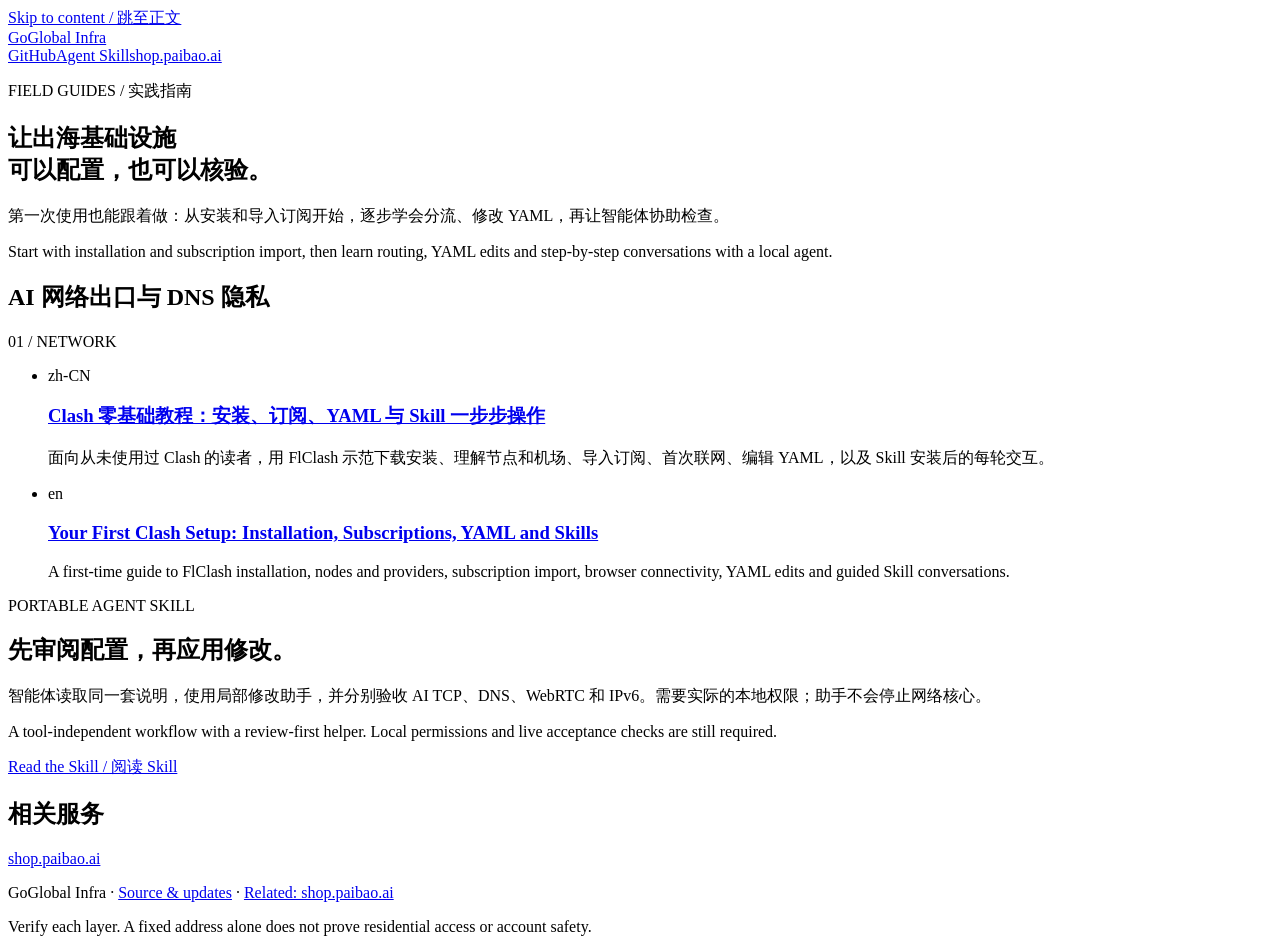
<file: docs/index.html>
<!doctype html>
<html lang="zh-CN">
<head><meta charset="utf-8"><meta name="viewport" content="width=device-width, initial-scale=1">
<title>GoGlobal Infra · 出海基础设施与内容导航</title><meta name="description" content="从零学习 Clash：下载和安装、节点与机场、导入订阅、规则分流、YAML 文件，以及安装 Skill 后的逐轮交互。">
<link rel="canonical" href="https://ipythoning.github.io/goglobal-infra/">
<meta property="og:type" content="website">
<meta property="og:title" content="GoGlobal Infra · 出海基础设施与内容导航"><meta property="og:description" content="从零学习 Clash：下载和安装、节点与机场、导入订阅、规则分流、YAML 文件，以及安装 Skill 后的逐轮交互。">
<meta property="og:url" content="https://ipythoning.github.io/goglobal-infra/"><meta name="twitter:card" content="summary">
<link rel="stylesheet" href="https://ipythoning.github.io/goglobal-infra/assets/styles.css"><script type="application/ld+json">{"@context": "https://schema.org", "@type": "CollectionPage", "name": "GoGlobal Infra", "description": "从零学习 Clash：下载和安装、节点与机场、导入订阅、规则分流、YAML 文件，以及安装 Skill 后的逐轮交互。", "url": "https://ipythoning.github.io/goglobal-infra/", "hasPart": [{"@type": "Article", "name": "Clash 零基础教程：安装、订阅、YAML 与 Skill 一步步操作", "url": "https://ipythoning.github.io/goglobal-infra/articles/flclash-ai-privacy.zh-CN.html"}, {"@type": "Article", "name": "Your First Clash Setup: Installation, Subscriptions, YAML and Skills", "url": "https://ipythoning.github.io/goglobal-infra/articles/flclash-ai-privacy.en.html"}]}</script>
</head><body><a class="skip" href="#content">Skip to content / 跳至正文</a>
<header><a class="brand" href="https://ipythoning.github.io/goglobal-infra/">GoGlobal Infra</a>
<nav aria-label="Project"><a href="https://github.com/iPythoning/goglobal-infra">GitHub</a><a href="https://github.com/iPythoning/goglobal-infra/blob/main/skills/flclash-ai-privacy/SKILL.md">Agent Skill</a><a href="https://shop.paibao.ai">shop.paibao.ai</a></nav></header>
<main id="content"><section class="hero"><p class="eyebrow">FIELD GUIDES / 实践指南</p><h1>让出海基础设施<br>可以配置，也可以核验。</h1>
<p class="intro">第一次使用也能跟着做：从安装和导入订阅开始，逐步学会分流、修改 YAML，再让智能体协助检查。</p><p lang="en">Start with installation and subscription import, then learn routing, YAML edits and step-by-step conversations with a local agent.</p></section>
<section aria-labelledby="guides"><div class="section-head"><h2 id="guides">AI 网络出口与 DNS 隐私</h2><span>01 / NETWORK</span></div>
<ul class="cards"><li><span class="eyebrow">zh-CN</span><h3><a href="https://ipythoning.github.io/goglobal-infra/articles/flclash-ai-privacy.zh-CN.html">Clash 零基础教程：安装、订阅、YAML 与 Skill 一步步操作</a></h3><p>面向从未使用过 Clash 的读者，用 FlClash 示范下载安装、理解节点和机场、导入订阅、首次联网、编辑 YAML，以及 Skill 安装后的每轮交互。</p></li><li><span class="eyebrow">en</span><h3><a href="https://ipythoning.github.io/goglobal-infra/articles/flclash-ai-privacy.en.html">Your First Clash Setup: Installation, Subscriptions, YAML and Skills</a></h3><p>A first-time guide to FlClash installation, nodes and providers, subscription import, browser connectivity, YAML edits and guided Skill conversations.</p></li></ul></section>
<section class="skill"><p class="eyebrow">PORTABLE AGENT SKILL</p><h2>先审阅配置，再应用修改。</h2><p>智能体读取同一套说明，使用局部修改助手，并分别验收 AI TCP、DNS、WebRTC 和 IPv6。需要实际的本地权限；助手不会停止网络核心。</p>
<p lang="en">A tool-independent workflow with a review-first helper. Local permissions and live acceptance checks are still required.</p>
<a class="button" href="https://github.com/iPythoning/goglobal-infra/blob/main/skills/flclash-ai-privacy/SKILL.md">Read the Skill / 阅读 Skill</a></section>
<aside class="related"><h2>相关服务</h2><p><a href="https://shop.paibao.ai">shop.paibao.ai</a></p></aside></main>
<footer><p>GoGlobal Infra · <a href="https://github.com/iPythoning/goglobal-infra">Source &amp; updates</a> · <a href="https://shop.paibao.ai">Related: shop.paibao.ai</a></p>
<p>Verify each layer. A fixed address alone does not prove residential access or account safety.</p></footer></body></html>
</file>
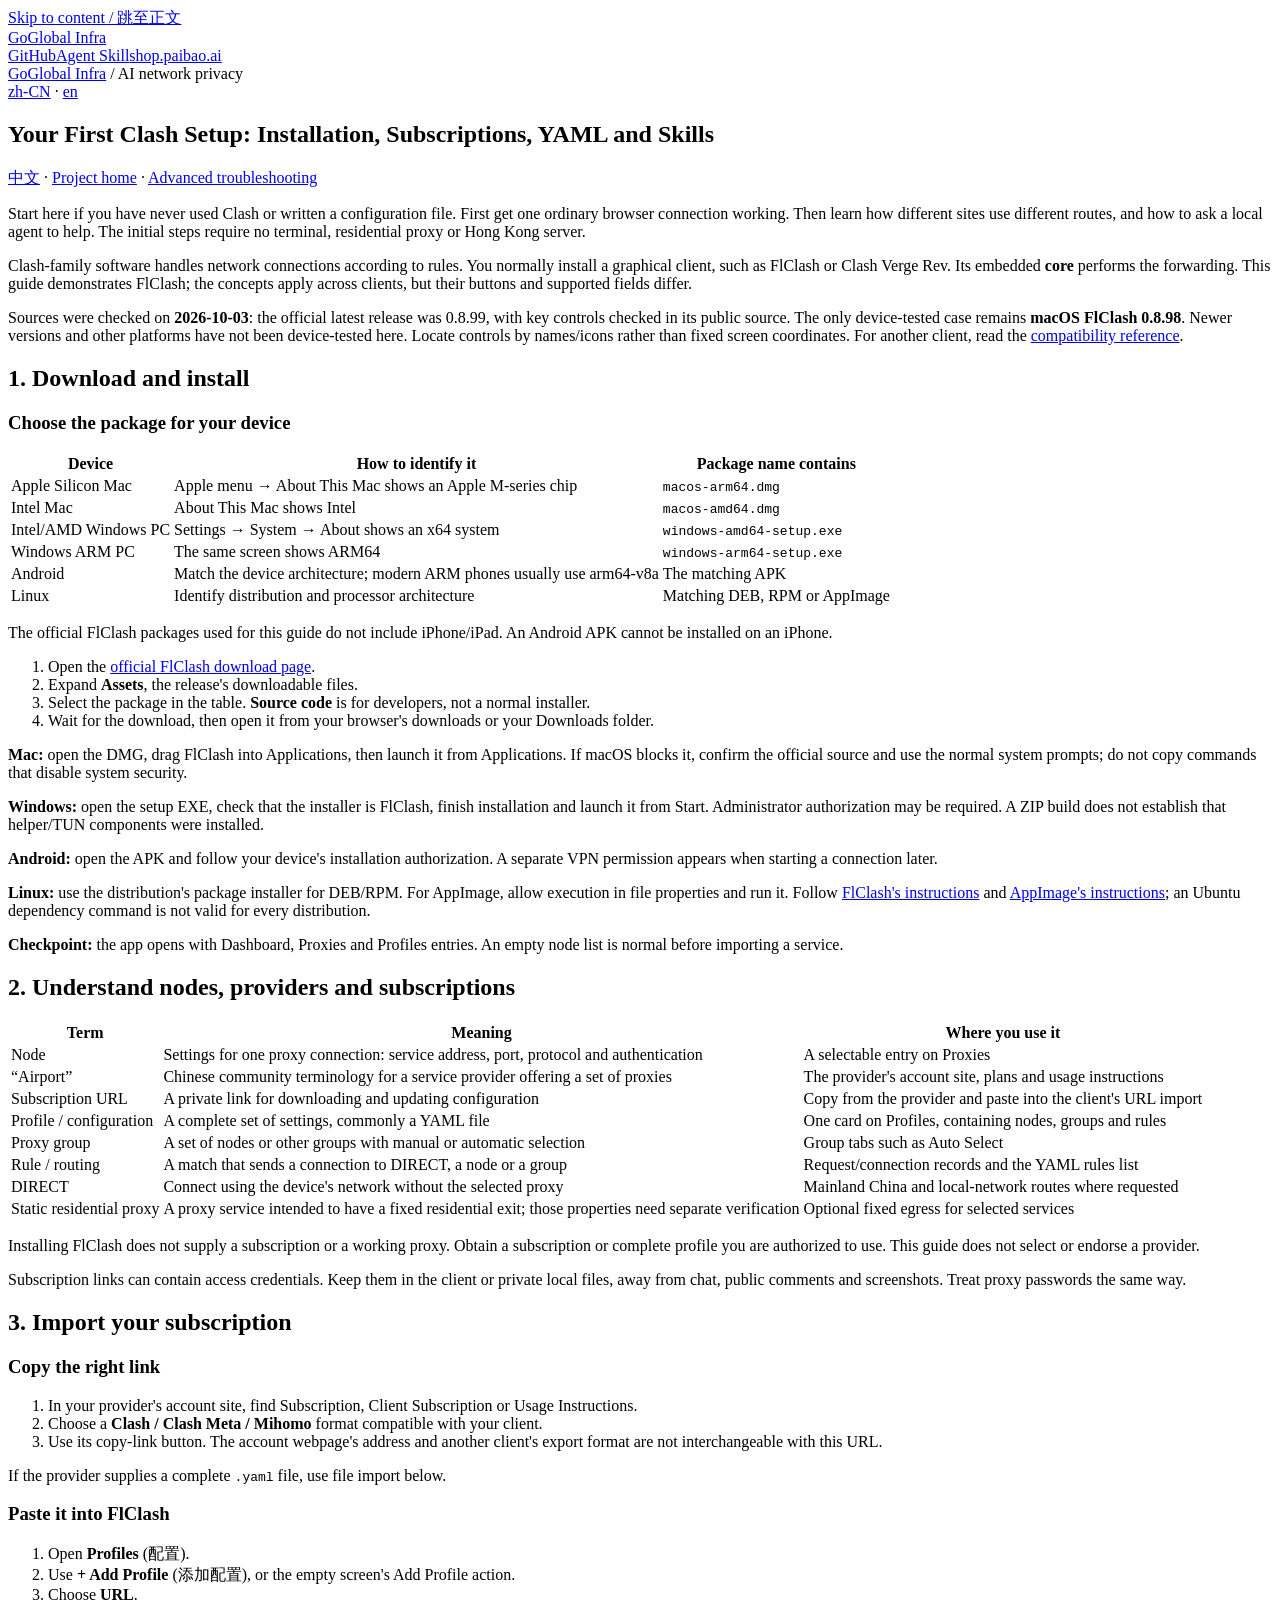
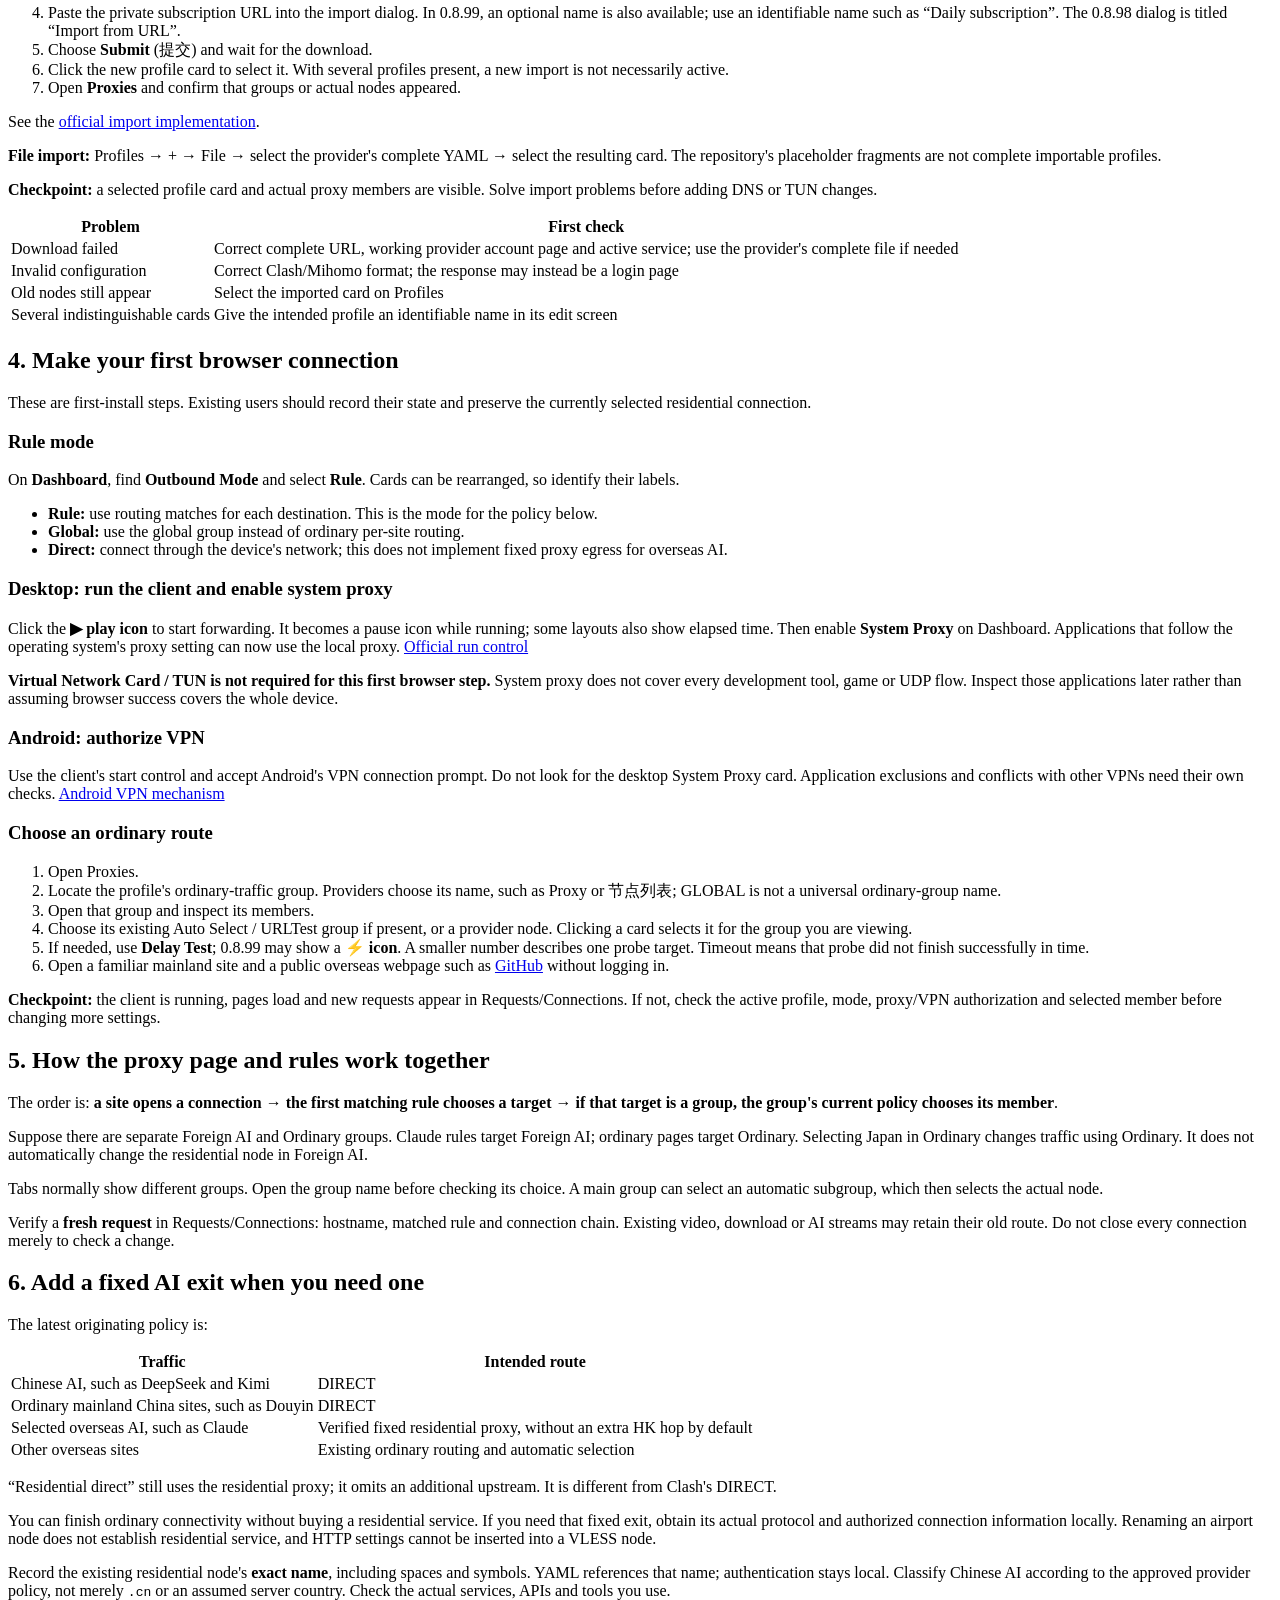
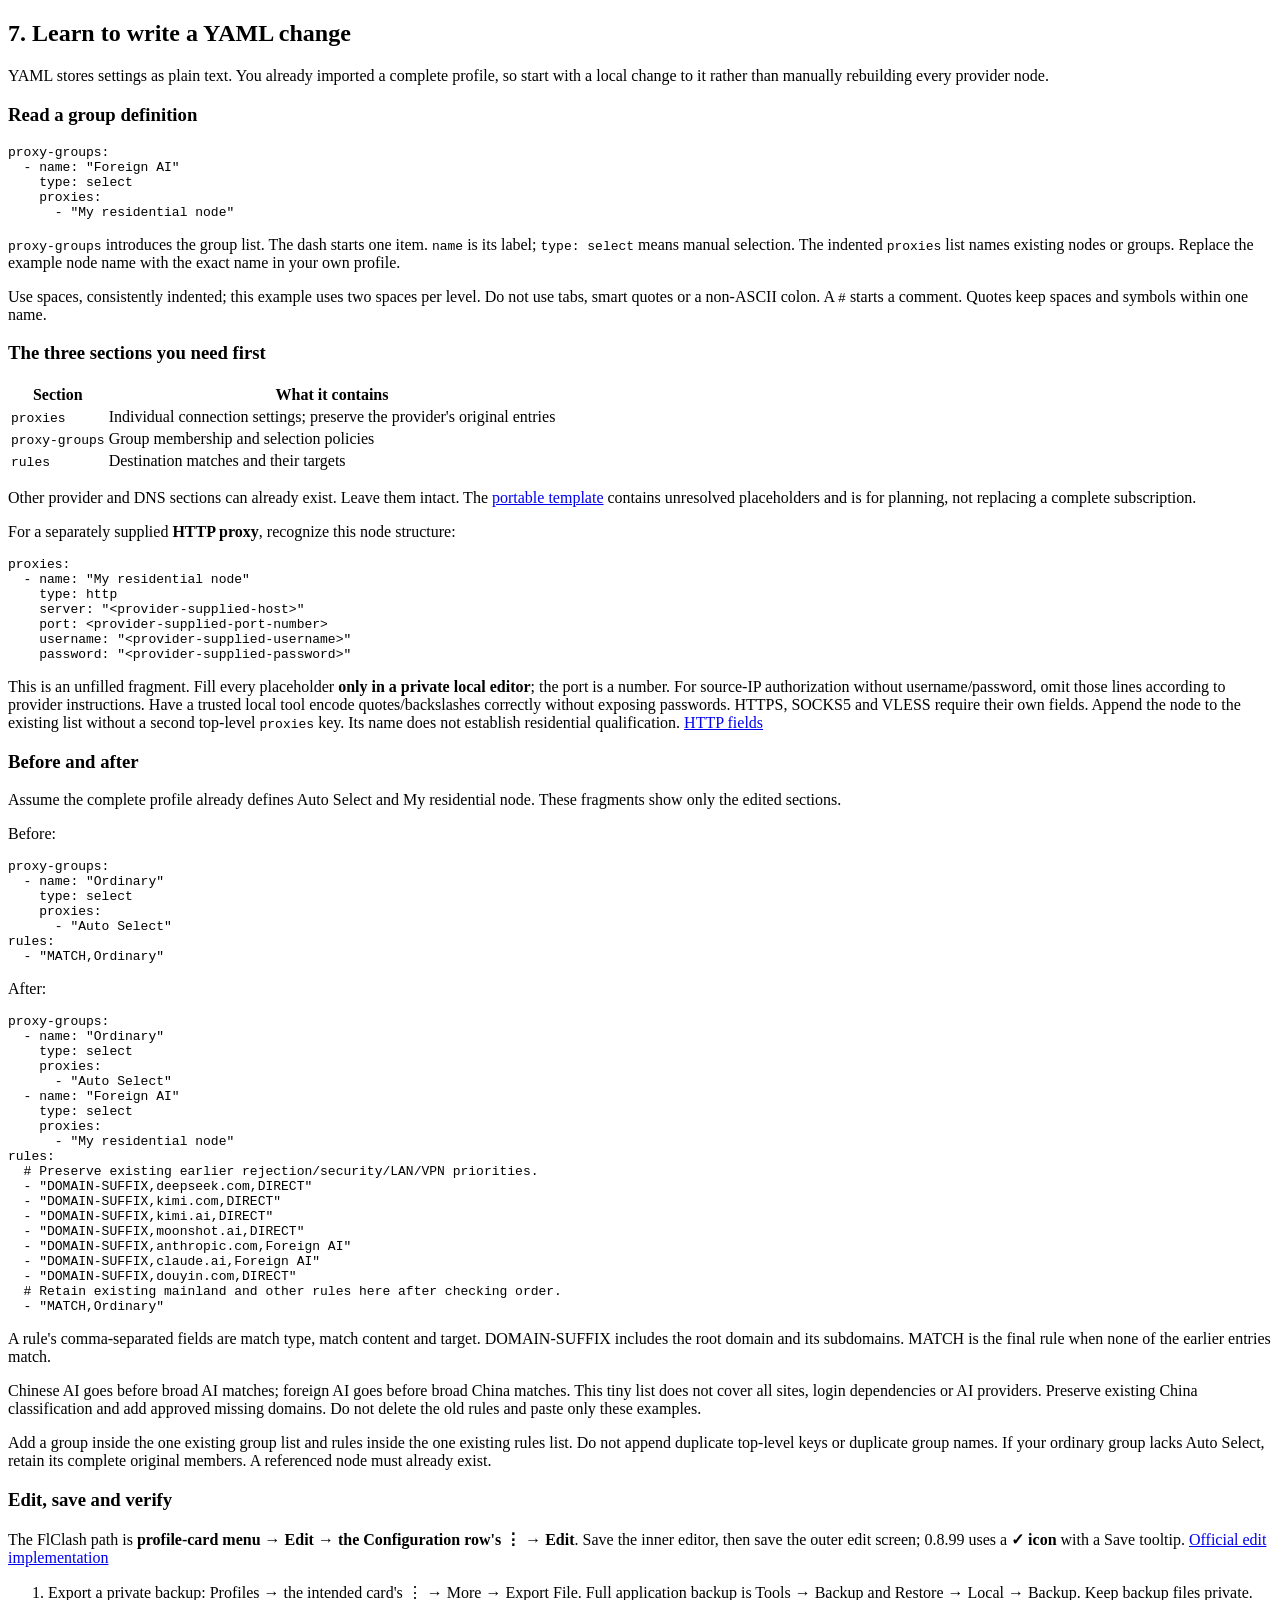
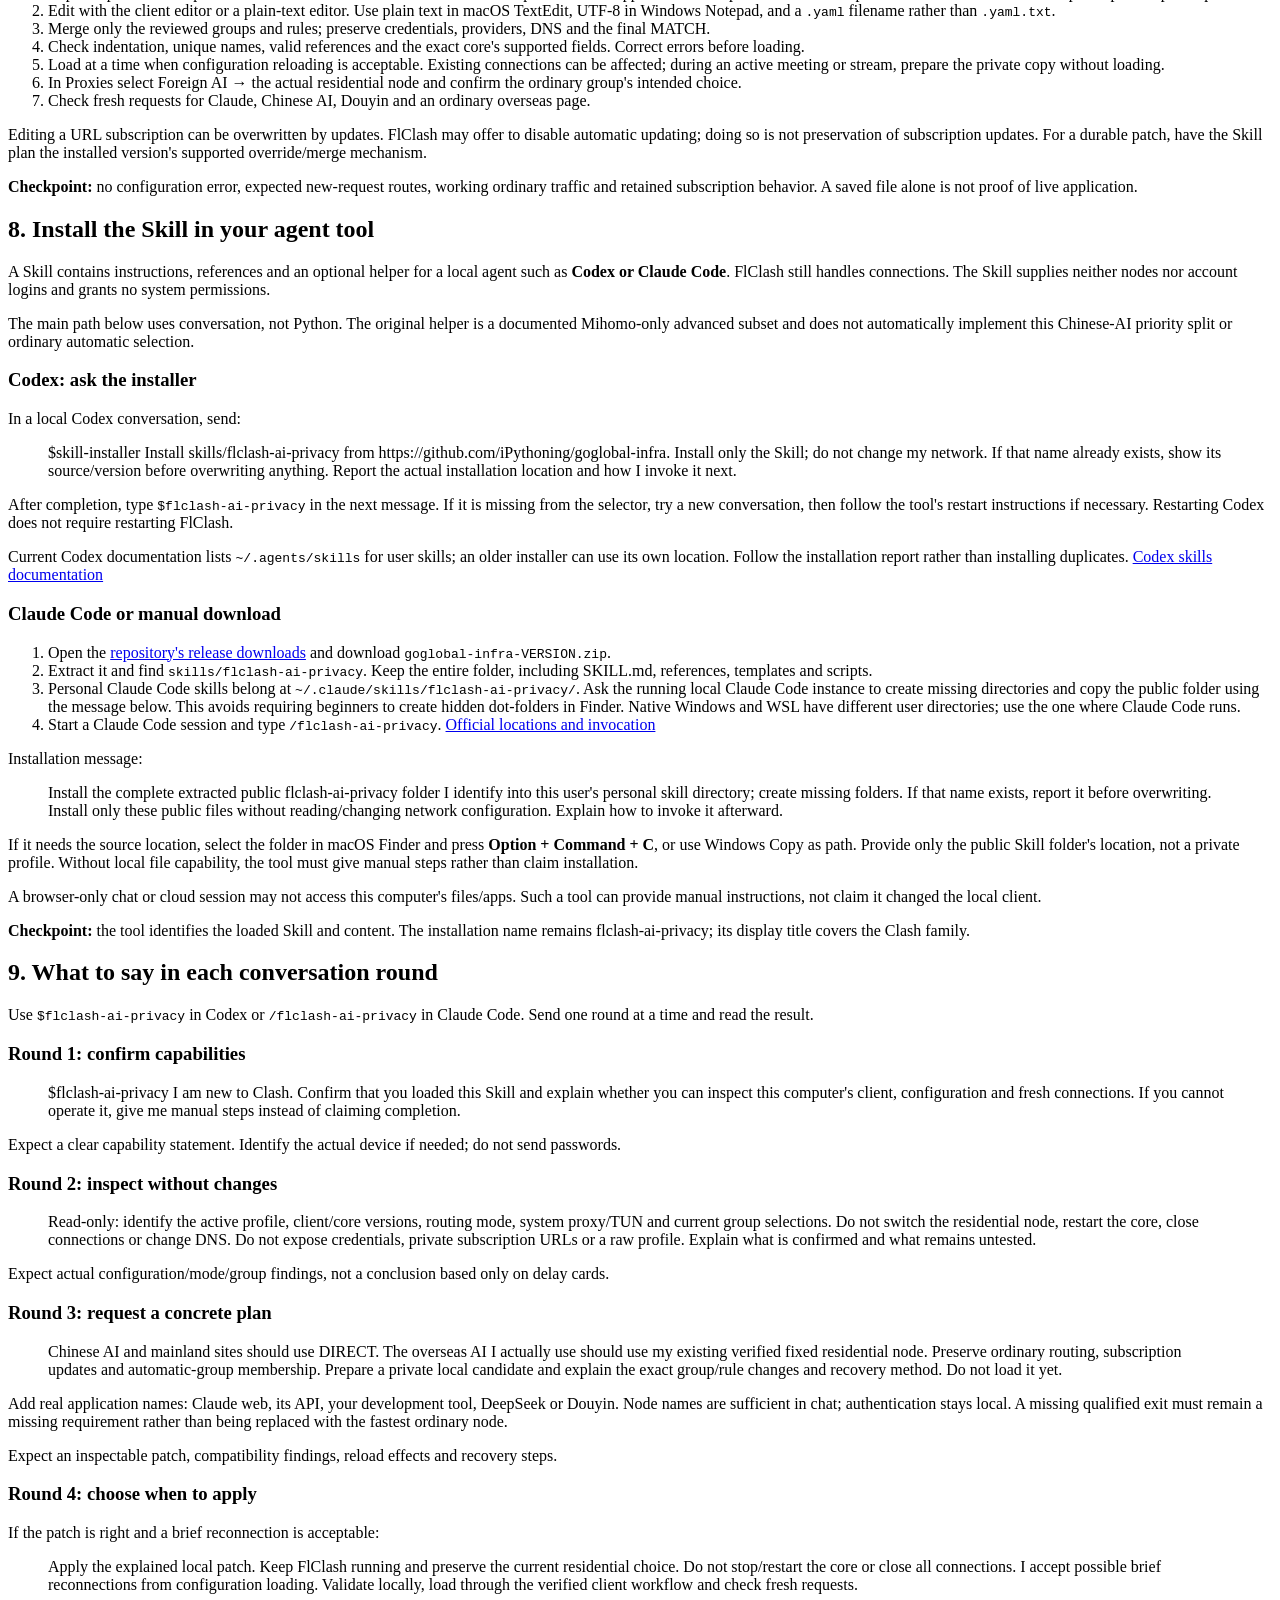
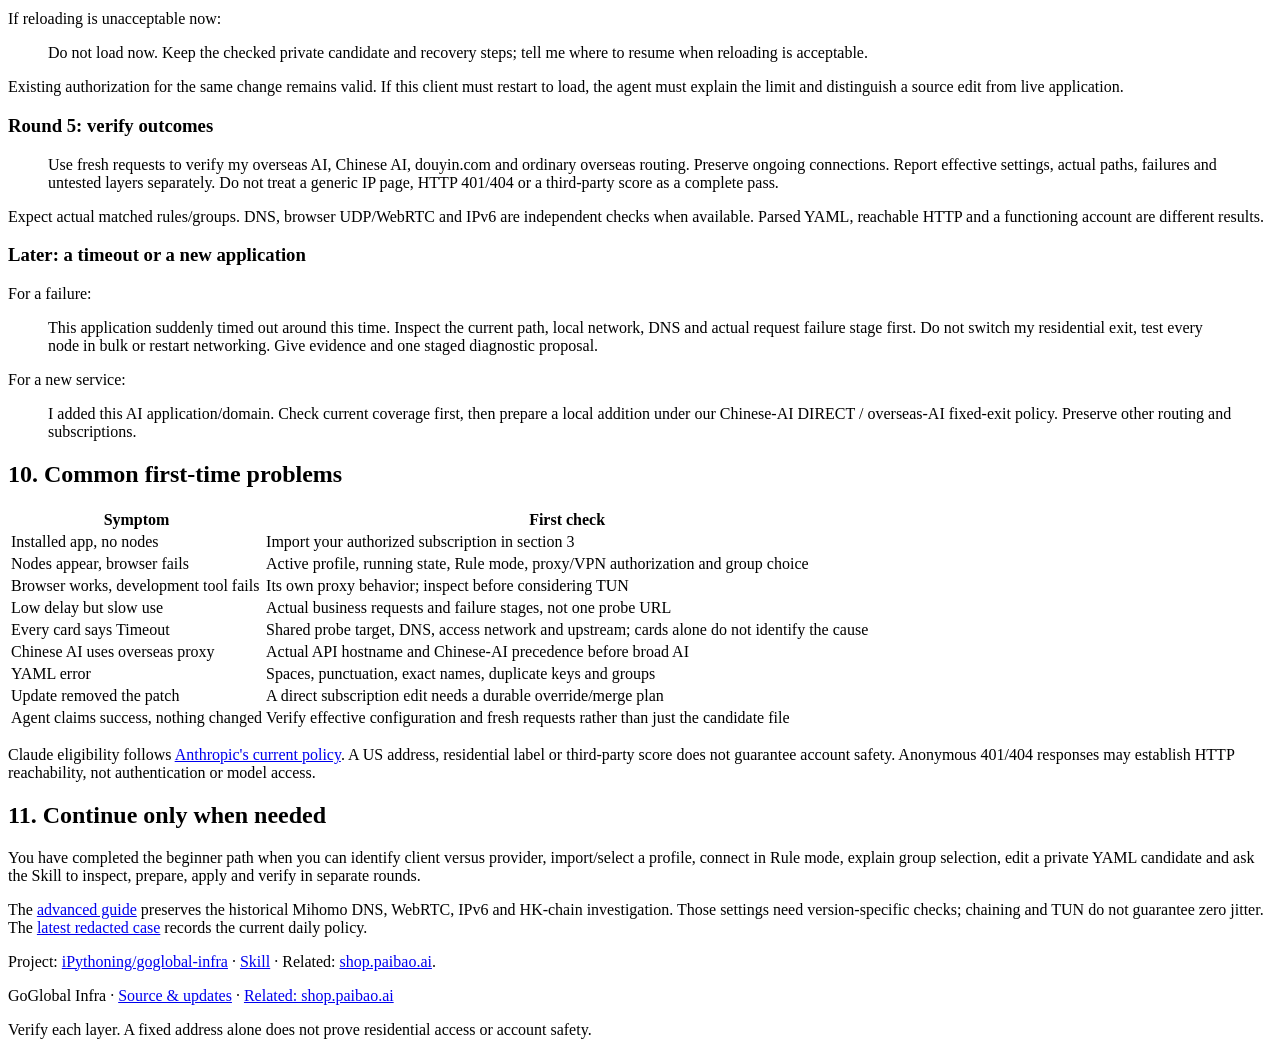
<file: docs/articles/flclash-ai-privacy.en.html>
<!doctype html>
<html lang="en">
<head><meta charset="utf-8"><meta name="viewport" content="width=device-width, initial-scale=1">
<title>Your First Clash Setup: Installation, Subscriptions, YAML and Skills</title><meta name="description" content="A first-time guide to FlClash installation, nodes and providers, subscription import, browser connectivity, YAML edits and guided Skill conversations.">
<link rel="canonical" href="https://ipythoning.github.io/goglobal-infra/articles/flclash-ai-privacy.en.html"><link rel="alternate" hreflang="zh-CN" href="https://ipythoning.github.io/goglobal-infra/articles/flclash-ai-privacy.zh-CN.html"><link rel="alternate" hreflang="en" href="https://ipythoning.github.io/goglobal-infra/articles/flclash-ai-privacy.en.html">
<meta property="og:type" content="article">
<meta property="og:title" content="Your First Clash Setup: Installation, Subscriptions, YAML and Skills"><meta property="og:description" content="A first-time guide to FlClash installation, nodes and providers, subscription import, browser connectivity, YAML edits and guided Skill conversations.">
<meta property="og:url" content="https://ipythoning.github.io/goglobal-infra/articles/flclash-ai-privacy.en.html"><meta name="twitter:card" content="summary">
<link rel="stylesheet" href="https://ipythoning.github.io/goglobal-infra/assets/styles.css"><script type="application/ld+json">{"@context": "https://schema.org", "@type": "Article", "headline": "Your First Clash Setup: Installation, Subscriptions, YAML and Skills", "description": "A first-time guide to FlClash installation, nodes and providers, subscription import, browser connectivity, YAML edits and guided Skill conversations.", "inLanguage": "en", "datePublished": "2026-10-02", "dateModified": "2026-10-03", "author": {"@type": "Person", "name": "iPythoning"}, "mainEntityOfPage": "https://ipythoning.github.io/goglobal-infra/articles/flclash-ai-privacy.en.html"}</script>
</head><body><a class="skip" href="#content">Skip to content / 跳至正文</a>
<header><a class="brand" href="https://ipythoning.github.io/goglobal-infra/">GoGlobal Infra</a>
<nav aria-label="Project"><a href="https://github.com/iPythoning/goglobal-infra">GitHub</a><a href="https://github.com/iPythoning/goglobal-infra/blob/main/skills/flclash-ai-privacy/SKILL.md">Agent Skill</a><a href="https://shop.paibao.ai">shop.paibao.ai</a></nav></header>
<main id="content"><div class="breadcrumb"><a href="https://ipythoning.github.io/goglobal-infra/">GoGlobal Infra</a> / AI network privacy</div><div class="languages"><a lang="zh-CN" href="https://ipythoning.github.io/goglobal-infra/articles/flclash-ai-privacy.zh-CN.html">zh-CN</a> · <a lang="en" href="https://ipythoning.github.io/goglobal-infra/articles/flclash-ai-privacy.en.html">en</a></div><article><h1 id="your-first-clash-setup-installation-subscriptions-yaml-and-skills">Your First Clash Setup: Installation, Subscriptions, YAML and Skills</h1>
<p><a href="https://ipythoning.github.io/goglobal-infra/articles/flclash-ai-privacy.zh-CN.html">中文</a> · <a href="https://github.com/iPythoning/goglobal-infra/blob/main/README.en.md">Project home</a> · <a href="https://github.com/iPythoning/goglobal-infra/blob/main/docs/advanced-routing.en.md">Advanced troubleshooting</a></p>
<p>Start here if you have never used Clash or written a configuration file. First get one ordinary browser connection working. Then learn how different sites use different routes, and how to ask a local agent to help. The initial steps require no terminal, residential proxy or Hong Kong server.</p>
<p>Clash-family software handles network connections according to rules. You normally install a graphical client, such as FlClash or Clash Verge Rev. Its embedded <strong>core</strong> performs the forwarding. This guide demonstrates FlClash; the concepts apply across clients, but their buttons and supported fields differ.</p>
<p>Sources were checked on <strong>2026-10-03</strong>: the official latest release was 0.8.99, with key controls checked in its public source. The only device-tested case remains <strong>macOS FlClash 0.8.98</strong>. Newer versions and other platforms have not been device-tested here. Locate controls by names/icons rather than fixed screen coordinates. For another client, read the <a href="https://github.com/iPythoning/goglobal-infra/blob/main/skills/flclash-ai-privacy/references/clash-compatibility.md">compatibility reference</a>.</p>
<h2 id="1-download-and-install">1. Download and install</h2>
<h3 id="choose-the-package-for-your-device">Choose the package for your device</h3>
<table>
<thead>
<tr>
<th>Device</th>
<th>How to identify it</th>
<th>Package name contains</th>
</tr>
</thead>
<tbody>
<tr>
<td>Apple Silicon Mac</td>
<td>Apple menu → About This Mac shows an Apple M-series chip</td>
<td><code>macos-arm64.dmg</code></td>
</tr>
<tr>
<td>Intel Mac</td>
<td>About This Mac shows Intel</td>
<td><code>macos-amd64.dmg</code></td>
</tr>
<tr>
<td>Intel/AMD Windows PC</td>
<td>Settings → System → About shows an x64 system</td>
<td><code>windows-amd64-setup.exe</code></td>
</tr>
<tr>
<td>Windows ARM PC</td>
<td>The same screen shows ARM64</td>
<td><code>windows-arm64-setup.exe</code></td>
</tr>
<tr>
<td>Android</td>
<td>Match the device architecture; modern ARM phones usually use arm64-v8a</td>
<td>The matching APK</td>
</tr>
<tr>
<td>Linux</td>
<td>Identify distribution and processor architecture</td>
<td>Matching DEB, RPM or AppImage</td>
</tr>
</tbody>
</table>
<p>The official FlClash packages used for this guide do not include iPhone/iPad. An Android APK cannot be installed on an iPhone.</p>
<ol>
<li>Open the <a href="https://github.com/chen08209/FlClash/releases/latest">official FlClash download page</a>.</li>
<li>Expand <strong>Assets</strong>, the release's downloadable files.</li>
<li>Select the package in the table. <strong>Source code</strong> is for developers, not a normal installer.</li>
<li>Wait for the download, then open it from your browser's downloads or your Downloads folder.</li>
</ol>
<p><strong>Mac:</strong> open the DMG, drag FlClash into Applications, then launch it from Applications. If macOS blocks it, confirm the official source and use the normal system prompts; do not copy commands that disable system security.</p>
<p><strong>Windows:</strong> open the setup EXE, check that the installer is FlClash, finish installation and launch it from Start. Administrator authorization may be required. A ZIP build does not establish that helper/TUN components were installed.</p>
<p><strong>Android:</strong> open the APK and follow your device's installation authorization. A separate VPN permission appears when starting a connection later.</p>
<p><strong>Linux:</strong> use the distribution's package installer for DEB/RPM. For AppImage, allow execution in file properties and run it. Follow <a href="https://github.com/chen08209/FlClash">FlClash's instructions</a> and <a href="https://docs.appimage.org/introduction/quickstart.html">AppImage's instructions</a>; an Ubuntu dependency command is not valid for every distribution.</p>
<p><strong>Checkpoint:</strong> the app opens with Dashboard, Proxies and Profiles entries. An empty node list is normal before importing a service.</p>
<h2 id="2-understand-nodes-providers-and-subscriptions">2. Understand nodes, providers and subscriptions</h2>
<table>
<thead>
<tr>
<th>Term</th>
<th>Meaning</th>
<th>Where you use it</th>
</tr>
</thead>
<tbody>
<tr>
<td>Node</td>
<td>Settings for one proxy connection: service address, port, protocol and authentication</td>
<td>A selectable entry on Proxies</td>
</tr>
<tr>
<td>“Airport”</td>
<td>Chinese community terminology for a service provider offering a set of proxies</td>
<td>The provider's account site, plans and usage instructions</td>
</tr>
<tr>
<td>Subscription URL</td>
<td>A private link for downloading and updating configuration</td>
<td>Copy from the provider and paste into the client's URL import</td>
</tr>
<tr>
<td>Profile / configuration</td>
<td>A complete set of settings, commonly a YAML file</td>
<td>One card on Profiles, containing nodes, groups and rules</td>
</tr>
<tr>
<td>Proxy group</td>
<td>A set of nodes or other groups with manual or automatic selection</td>
<td>Group tabs such as Auto Select</td>
</tr>
<tr>
<td>Rule / routing</td>
<td>A match that sends a connection to DIRECT, a node or a group</td>
<td>Request/connection records and the YAML rules list</td>
</tr>
<tr>
<td>DIRECT</td>
<td>Connect using the device's network without the selected proxy</td>
<td>Mainland China and local-network routes where requested</td>
</tr>
<tr>
<td>Static residential proxy</td>
<td>A proxy service intended to have a fixed residential exit; those properties need separate verification</td>
<td>Optional fixed egress for selected services</td>
</tr>
</tbody>
</table>
<p>Installing FlClash does not supply a subscription or a working proxy. Obtain a subscription or complete profile you are authorized to use. This guide does not select or endorse a provider.</p>
<p>Subscription links can contain access credentials. Keep them in the client or private local files, away from chat, public comments and screenshots. Treat proxy passwords the same way.</p>
<h2 id="3-import-your-subscription">3. Import your subscription</h2>
<h3 id="copy-the-right-link">Copy the right link</h3>
<ol>
<li>In your provider's account site, find Subscription, Client Subscription or Usage Instructions.</li>
<li>Choose a <strong>Clash / Clash Meta / Mihomo</strong> format compatible with your client.</li>
<li>Use its copy-link button. The account webpage's address and another client's export format are not interchangeable with this URL.</li>
</ol>
<p>If the provider supplies a complete <code>.yaml</code> file, use file import below.</p>
<h3 id="paste-it-into-flclash">Paste it into FlClash</h3>
<ol>
<li>Open <strong>Profiles</strong> (配置).</li>
<li>Use <strong>+ Add Profile</strong> (添加配置), or the empty screen's Add Profile action.</li>
<li>Choose <strong>URL</strong>.</li>
<li>Paste the private subscription URL into the import dialog. In 0.8.99, an optional name is also available; use an identifiable name such as “Daily subscription”. The 0.8.98 dialog is titled “Import from URL”.</li>
<li>Choose <strong>Submit</strong> (提交) and wait for the download.</li>
<li>Click the new profile card to select it. With several profiles present, a new import is not necessarily active.</li>
<li>Open <strong>Proxies</strong> and confirm that groups or actual nodes appeared.</li>
</ol>
<p>See the <a href="https://github.com/chen08209/FlClash/blob/v0.8.99/lib/views/profiles/add.dart">official import implementation</a>.</p>
<p><strong>File import:</strong> Profiles → + → File → select the provider's complete YAML → select the resulting card. The repository's placeholder fragments are not complete importable profiles.</p>
<p><strong>Checkpoint:</strong> a selected profile card and actual proxy members are visible. Solve import problems before adding DNS or TUN changes.</p>
<table>
<thead>
<tr>
<th>Problem</th>
<th>First check</th>
</tr>
</thead>
<tbody>
<tr>
<td>Download failed</td>
<td>Correct complete URL, working provider account page and active service; use the provider's complete file if needed</td>
</tr>
<tr>
<td>Invalid configuration</td>
<td>Correct Clash/Mihomo format; the response may instead be a login page</td>
</tr>
<tr>
<td>Old nodes still appear</td>
<td>Select the imported card on Profiles</td>
</tr>
<tr>
<td>Several indistinguishable cards</td>
<td>Give the intended profile an identifiable name in its edit screen</td>
</tr>
</tbody>
</table>
<h2 id="4-make-your-first-browser-connection">4. Make your first browser connection</h2>
<p>These are first-install steps. Existing users should record their state and preserve the currently selected residential connection.</p>
<h3 id="rule-mode">Rule mode</h3>
<p>On <strong>Dashboard</strong>, find <strong>Outbound Mode</strong> and select <strong>Rule</strong>. Cards can be rearranged, so identify their labels.</p>
<ul>
<li><strong>Rule:</strong> use routing matches for each destination. This is the mode for the policy below.</li>
<li><strong>Global:</strong> use the global group instead of ordinary per-site routing.</li>
<li><strong>Direct:</strong> connect through the device's network; this does not implement fixed proxy egress for overseas AI.</li>
</ul>
<h3 id="desktop-run-the-client-and-enable-system-proxy">Desktop: run the client and enable system proxy</h3>
<p>Click the <strong>▶ play icon</strong> to start forwarding. It becomes a pause icon while running; some layouts also show elapsed time. Then enable <strong>System Proxy</strong> on Dashboard. Applications that follow the operating system's proxy setting can now use the local proxy. <a href="https://github.com/chen08209/FlClash/blob/v0.8.99/lib/views/dashboard/widgets/start_button.dart">Official run control</a></p>
<p><strong>Virtual Network Card / TUN is not required for this first browser step.</strong> System proxy does not cover every development tool, game or UDP flow. Inspect those applications later rather than assuming browser success covers the whole device.</p>
<h3 id="android-authorize-vpn">Android: authorize VPN</h3>
<p>Use the client's start control and accept Android's VPN connection prompt. Do not look for the desktop System Proxy card. Application exclusions and conflicts with other VPNs need their own checks. <a href="https://developer.android.com/develop/connectivity/vpn">Android VPN mechanism</a></p>
<h3 id="choose-an-ordinary-route">Choose an ordinary route</h3>
<ol>
<li>Open Proxies.</li>
<li>Locate the profile's ordinary-traffic group. Providers choose its name, such as Proxy or 节点列表; GLOBAL is not a universal ordinary-group name.</li>
<li>Open that group and inspect its members.</li>
<li>Choose its existing Auto Select / URLTest group if present, or a provider node. Clicking a card selects it for the group you are viewing.</li>
<li>If needed, use <strong>Delay Test</strong>; 0.8.99 may show a <strong>⚡ icon</strong>. A smaller number describes one probe target. Timeout means that probe did not finish successfully in time.</li>
<li>Open a familiar mainland site and a public overseas webpage such as <a href="https://github.com/">GitHub</a> without logging in.</li>
</ol>
<p><strong>Checkpoint:</strong> the client is running, pages load and new requests appear in Requests/Connections. If not, check the active profile, mode, proxy/VPN authorization and selected member before changing more settings.</p>
<h2 id="5-how-the-proxy-page-and-rules-work-together">5. How the proxy page and rules work together</h2>
<p>The order is: <strong>a site opens a connection → the first matching rule chooses a target → if that target is a group, the group's current policy chooses its member</strong>.</p>
<p>Suppose there are separate Foreign AI and Ordinary groups. Claude rules target Foreign AI; ordinary pages target Ordinary. Selecting Japan in Ordinary changes traffic using Ordinary. It does not automatically change the residential node in Foreign AI.</p>
<p>Tabs normally show different groups. Open the group name before checking its choice. A main group can select an automatic subgroup, which then selects the actual node.</p>
<p>Verify a <strong>fresh request</strong> in Requests/Connections: hostname, matched rule and connection chain. Existing video, download or AI streams may retain their old route. Do not close every connection merely to check a change.</p>
<h2 id="6-add-a-fixed-ai-exit-when-you-need-one">6. Add a fixed AI exit when you need one</h2>
<p>The latest originating policy is:</p>
<table>
<thead>
<tr>
<th>Traffic</th>
<th>Intended route</th>
</tr>
</thead>
<tbody>
<tr>
<td>Chinese AI, such as DeepSeek and Kimi</td>
<td>DIRECT</td>
</tr>
<tr>
<td>Ordinary mainland China sites, such as Douyin</td>
<td>DIRECT</td>
</tr>
<tr>
<td>Selected overseas AI, such as Claude</td>
<td>Verified fixed residential proxy, without an extra HK hop by default</td>
</tr>
<tr>
<td>Other overseas sites</td>
<td>Existing ordinary routing and automatic selection</td>
</tr>
</tbody>
</table>
<p>“Residential direct” still uses the residential proxy; it omits an additional upstream. It is different from Clash's DIRECT.</p>
<p>You can finish ordinary connectivity without buying a residential service. If you need that fixed exit, obtain its actual protocol and authorized connection information locally. Renaming an airport node does not establish residential service, and HTTP settings cannot be inserted into a VLESS node.</p>
<p>Record the existing residential node's <strong>exact name</strong>, including spaces and symbols. YAML references that name; authentication stays local. Classify Chinese AI according to the approved provider policy, not merely <code>.cn</code> or an assumed server country. Check the actual services, APIs and tools you use.</p>
<h2 id="7-learn-to-write-a-yaml-change">7. Learn to write a YAML change</h2>
<p>YAML stores settings as plain text. You already imported a complete profile, so start with a local change to it rather than manually rebuilding every provider node.</p>
<h3 id="read-a-group-definition">Read a group definition</h3>
<pre><code class="language-yaml">proxy-groups:
  - name: &quot;Foreign AI&quot;
    type: select
    proxies:
      - &quot;My residential node&quot;
</code></pre>
<p><code>proxy-groups</code> introduces the group list. The dash starts one item. <code>name</code> is its label; <code>type: select</code> means manual selection. The indented <code>proxies</code> list names existing nodes or groups. Replace the example node name with the exact name in your own profile.</p>
<p>Use spaces, consistently indented; this example uses two spaces per level. Do not use tabs, smart quotes or a non-ASCII colon. A <code>#</code> starts a comment. Quotes keep spaces and symbols within one name.</p>
<h3 id="the-three-sections-you-need-first">The three sections you need first</h3>
<table>
<thead>
<tr>
<th>Section</th>
<th>What it contains</th>
</tr>
</thead>
<tbody>
<tr>
<td><code>proxies</code></td>
<td>Individual connection settings; preserve the provider's original entries</td>
</tr>
<tr>
<td><code>proxy-groups</code></td>
<td>Group membership and selection policies</td>
</tr>
<tr>
<td><code>rules</code></td>
<td>Destination matches and their targets</td>
</tr>
</tbody>
</table>
<p>Other provider and DNS sections can already exist. Leave them intact. The <a href="https://github.com/iPythoning/goglobal-infra/blob/main/skills/flclash-ai-privacy/templates/routing-policy.portable.yaml">portable template</a> contains unresolved placeholders and is for planning, not replacing a complete subscription.</p>
<p>For a separately supplied <strong>HTTP proxy</strong>, recognize this node structure:</p>
<pre><code class="language-yaml">proxies:
  - name: &quot;My residential node&quot;
    type: http
    server: &quot;&lt;provider-supplied-host&gt;&quot;
    port: &lt;provider-supplied-port-number&gt;
    username: &quot;&lt;provider-supplied-username&gt;&quot;
    password: &quot;&lt;provider-supplied-password&gt;&quot;
</code></pre>
<p>This is an unfilled fragment. Fill every placeholder <strong>only in a private local editor</strong>; the port is a number. For source-IP authorization without username/password, omit those lines according to provider instructions. Have a trusted local tool encode quotes/backslashes correctly without exposing passwords. HTTPS, SOCKS5 and VLESS require their own fields. Append the node to the existing list without a second top-level <code>proxies</code> key. Its name does not establish residential qualification. <a href="https://wiki.metacubex.one/en/config/proxies/http/">HTTP fields</a></p>
<h3 id="before-and-after">Before and after</h3>
<p>Assume the complete profile already defines Auto Select and My residential node. These fragments show only the edited sections.</p>
<p>Before:</p>
<pre><code class="language-yaml">proxy-groups:
  - name: &quot;Ordinary&quot;
    type: select
    proxies:
      - &quot;Auto Select&quot;
rules:
  - &quot;MATCH,Ordinary&quot;
</code></pre>
<p>After:</p>
<pre><code class="language-yaml">proxy-groups:
  - name: &quot;Ordinary&quot;
    type: select
    proxies:
      - &quot;Auto Select&quot;
  - name: &quot;Foreign AI&quot;
    type: select
    proxies:
      - &quot;My residential node&quot;
rules:
  # Preserve existing earlier rejection/security/LAN/VPN priorities.
  - &quot;DOMAIN-SUFFIX,deepseek.com,DIRECT&quot;
  - &quot;DOMAIN-SUFFIX,kimi.com,DIRECT&quot;
  - &quot;DOMAIN-SUFFIX,kimi.ai,DIRECT&quot;
  - &quot;DOMAIN-SUFFIX,moonshot.ai,DIRECT&quot;
  - &quot;DOMAIN-SUFFIX,anthropic.com,Foreign AI&quot;
  - &quot;DOMAIN-SUFFIX,claude.ai,Foreign AI&quot;
  - &quot;DOMAIN-SUFFIX,douyin.com,DIRECT&quot;
  # Retain existing mainland and other rules here after checking order.
  - &quot;MATCH,Ordinary&quot;
</code></pre>
<p>A rule's comma-separated fields are match type, match content and target. DOMAIN-SUFFIX includes the root domain and its subdomains. MATCH is the final rule when none of the earlier entries match.</p>
<p>Chinese AI goes before broad AI matches; foreign AI goes before broad China matches. This tiny list does not cover all sites, login dependencies or AI providers. Preserve existing China classification and add approved missing domains. Do not delete the old rules and paste only these examples.</p>
<p>Add a group inside the one existing group list and rules inside the one existing rules list. Do not append duplicate top-level keys or duplicate group names. If your ordinary group lacks Auto Select, retain its complete original members. A referenced node must already exist.</p>
<h3 id="edit-save-and-verify">Edit, save and verify</h3>
<p>The FlClash path is <strong>profile-card menu → Edit → the Configuration row's ⋮ → Edit</strong>. Save the inner editor, then save the outer edit screen; 0.8.99 uses a <strong>✓ icon</strong> with a Save tooltip. <a href="https://github.com/chen08209/FlClash/blob/v0.8.99/lib/views/profiles/edit.dart">Official edit implementation</a></p>
<ol>
<li>Export a private backup: Profiles → the intended card's ⋮ → More → Export File. Full application backup is Tools → Backup and Restore → Local → Backup. Keep backup files private.</li>
<li>Edit with the client editor or a plain-text editor. Use plain text in macOS TextEdit, UTF-8 in Windows Notepad, and a <code>.yaml</code> filename rather than <code>.yaml.txt</code>.</li>
<li>Merge only the reviewed groups and rules; preserve credentials, providers, DNS and the final MATCH.</li>
<li>Check indentation, unique names, valid references and the exact core's supported fields. Correct errors before loading.</li>
<li>Load at a time when configuration reloading is acceptable. Existing connections can be affected; during an active meeting or stream, prepare the private copy without loading.</li>
<li>In Proxies select Foreign AI → the actual residential node and confirm the ordinary group's intended choice.</li>
<li>Check fresh requests for Claude, Chinese AI, Douyin and an ordinary overseas page.</li>
</ol>
<p>Editing a URL subscription can be overwritten by updates. FlClash may offer to disable automatic updating; doing so is not preservation of subscription updates. For a durable patch, have the Skill plan the installed version's supported override/merge mechanism.</p>
<p><strong>Checkpoint:</strong> no configuration error, expected new-request routes, working ordinary traffic and retained subscription behavior. A saved file alone is not proof of live application.</p>
<h2 id="8-install-the-skill-in-your-agent-tool">8. Install the Skill in your agent tool</h2>
<p>A Skill contains instructions, references and an optional helper for a local agent such as <strong>Codex or Claude Code</strong>. FlClash still handles connections. The Skill supplies neither nodes nor account logins and grants no system permissions.</p>
<p>The main path below uses conversation, not Python. The original helper is a documented Mihomo-only advanced subset and does not automatically implement this Chinese-AI priority split or ordinary automatic selection.</p>
<h3 id="codex-ask-the-installer">Codex: ask the installer</h3>
<p>In a local Codex conversation, send:</p>
<blockquote>
<p>$skill-installer Install skills/flclash-ai-privacy from https://github.com/iPythoning/goglobal-infra. Install only the Skill; do not change my network. If that name already exists, show its source/version before overwriting anything. Report the actual installation location and how I invoke it next.</p>
</blockquote>
<p>After completion, type <code>$flclash-ai-privacy</code> in the next message. If it is missing from the selector, try a new conversation, then follow the tool's restart instructions if necessary. Restarting Codex does not require restarting FlClash.</p>
<p>Current Codex documentation lists <code>~/.agents/skills</code> for user skills; an older installer can use its own location. Follow the installation report rather than installing duplicates. <a href="https://developers.openai.com/codex/skills/">Codex skills documentation</a></p>
<h3 id="claude-code-or-manual-download">Claude Code or manual download</h3>
<ol>
<li>Open the <a href="https://github.com/iPythoning/goglobal-infra/releases/latest">repository's release downloads</a> and download <code>goglobal-infra-VERSION.zip</code>.</li>
<li>Extract it and find <code>skills/flclash-ai-privacy</code>. Keep the entire folder, including SKILL.md, references, templates and scripts.</li>
<li>Personal Claude Code skills belong at <code>~/.claude/skills/flclash-ai-privacy/</code>. Ask the running local Claude Code instance to create missing directories and copy the public folder using the message below. This avoids requiring beginners to create hidden dot-folders in Finder. Native Windows and WSL have different user directories; use the one where Claude Code runs.</li>
<li>Start a Claude Code session and type <code>/flclash-ai-privacy</code>. <a href="https://code.claude.com/docs/en/skills">Official locations and invocation</a></li>
</ol>
<p>Installation message:</p>
<blockquote>
<p>Install the complete extracted public flclash-ai-privacy folder I identify into this user's personal skill directory; create missing folders. If that name exists, report it before overwriting. Install only these public files without reading/changing network configuration. Explain how to invoke it afterward.</p>
</blockquote>
<p>If it needs the source location, select the folder in macOS Finder and press <strong>Option + Command + C</strong>, or use Windows Copy as path. Provide only the public Skill folder's location, not a private profile. Without local file capability, the tool must give manual steps rather than claim installation.</p>
<p>A browser-only chat or cloud session may not access this computer's files/apps. Such a tool can provide manual instructions, not claim it changed the local client.</p>
<p><strong>Checkpoint:</strong> the tool identifies the loaded Skill and content. The installation name remains flclash-ai-privacy; its display title covers the Clash family.</p>
<h2 id="9-what-to-say-in-each-conversation-round">9. What to say in each conversation round</h2>
<p>Use <code>$flclash-ai-privacy</code> in Codex or <code>/flclash-ai-privacy</code> in Claude Code. Send one round at a time and read the result.</p>
<h3 id="round-1-confirm-capabilities">Round 1: confirm capabilities</h3>
<blockquote>
<p>$flclash-ai-privacy I am new to Clash. Confirm that you loaded this Skill and explain whether you can inspect this computer's client, configuration and fresh connections. If you cannot operate it, give me manual steps instead of claiming completion.</p>
</blockquote>
<p>Expect a clear capability statement. Identify the actual device if needed; do not send passwords.</p>
<h3 id="round-2-inspect-without-changes">Round 2: inspect without changes</h3>
<blockquote>
<p>Read-only: identify the active profile, client/core versions, routing mode, system proxy/TUN and current group selections. Do not switch the residential node, restart the core, close connections or change DNS. Do not expose credentials, private subscription URLs or a raw profile. Explain what is confirmed and what remains untested.</p>
</blockquote>
<p>Expect actual configuration/mode/group findings, not a conclusion based only on delay cards.</p>
<h3 id="round-3-request-a-concrete-plan">Round 3: request a concrete plan</h3>
<blockquote>
<p>Chinese AI and mainland sites should use DIRECT. The overseas AI I actually use should use my existing verified fixed residential node. Preserve ordinary routing, subscription updates and automatic-group membership. Prepare a private local candidate and explain the exact group/rule changes and recovery method. Do not load it yet.</p>
</blockquote>
<p>Add real application names: Claude web, its API, your development tool, DeepSeek or Douyin. Node names are sufficient in chat; authentication stays local. A missing qualified exit must remain a missing requirement rather than being replaced with the fastest ordinary node.</p>
<p>Expect an inspectable patch, compatibility findings, reload effects and recovery steps.</p>
<h3 id="round-4-choose-when-to-apply">Round 4: choose when to apply</h3>
<p>If the patch is right and a brief reconnection is acceptable:</p>
<blockquote>
<p>Apply the explained local patch. Keep FlClash running and preserve the current residential choice. Do not stop/restart the core or close all connections. I accept possible brief reconnections from configuration loading. Validate locally, load through the verified client workflow and check fresh requests.</p>
</blockquote>
<p>If reloading is unacceptable now:</p>
<blockquote>
<p>Do not load now. Keep the checked private candidate and recovery steps; tell me where to resume when reloading is acceptable.</p>
</blockquote>
<p>Existing authorization for the same change remains valid. If this client must restart to load, the agent must explain the limit and distinguish a source edit from live application.</p>
<h3 id="round-5-verify-outcomes">Round 5: verify outcomes</h3>
<blockquote>
<p>Use fresh requests to verify my overseas AI, Chinese AI, douyin.com and ordinary overseas routing. Preserve ongoing connections. Report effective settings, actual paths, failures and untested layers separately. Do not treat a generic IP page, HTTP 401/404 or a third-party score as a complete pass.</p>
</blockquote>
<p>Expect actual matched rules/groups. DNS, browser UDP/WebRTC and IPv6 are independent checks when available. Parsed YAML, reachable HTTP and a functioning account are different results.</p>
<h3 id="later-a-timeout-or-a-new-application">Later: a timeout or a new application</h3>
<p>For a failure:</p>
<blockquote>
<p>This application suddenly timed out around this time. Inspect the current path, local network, DNS and actual request failure stage first. Do not switch my residential exit, test every node in bulk or restart networking. Give evidence and one staged diagnostic proposal.</p>
</blockquote>
<p>For a new service:</p>
<blockquote>
<p>I added this AI application/domain. Check current coverage first, then prepare a local addition under our Chinese-AI DIRECT / overseas-AI fixed-exit policy. Preserve other routing and subscriptions.</p>
</blockquote>
<h2 id="10-common-first-time-problems">10. Common first-time problems</h2>
<table>
<thead>
<tr>
<th>Symptom</th>
<th>First check</th>
</tr>
</thead>
<tbody>
<tr>
<td>Installed app, no nodes</td>
<td>Import your authorized subscription in section 3</td>
</tr>
<tr>
<td>Nodes appear, browser fails</td>
<td>Active profile, running state, Rule mode, proxy/VPN authorization and group choice</td>
</tr>
<tr>
<td>Browser works, development tool fails</td>
<td>Its own proxy behavior; inspect before considering TUN</td>
</tr>
<tr>
<td>Low delay but slow use</td>
<td>Actual business requests and failure stages, not one probe URL</td>
</tr>
<tr>
<td>Every card says Timeout</td>
<td>Shared probe target, DNS, access network and upstream; cards alone do not identify the cause</td>
</tr>
<tr>
<td>Chinese AI uses overseas proxy</td>
<td>Actual API hostname and Chinese-AI precedence before broad AI</td>
</tr>
<tr>
<td>YAML error</td>
<td>Spaces, punctuation, exact names, duplicate keys and groups</td>
</tr>
<tr>
<td>Update removed the patch</td>
<td>A direct subscription edit needs a durable override/merge plan</td>
</tr>
<tr>
<td>Agent claims success, nothing changed</td>
<td>Verify effective configuration and fresh requests rather than just the candidate file</td>
</tr>
</tbody>
</table>
<p>Claude eligibility follows <a href="https://www.anthropic.com/supported-countries">Anthropic's current policy</a>. A US address, residential label or third-party score does not guarantee account safety. Anonymous 401/404 responses may establish HTTP reachability, not authentication or model access.</p>
<h2 id="11-continue-only-when-needed">11. Continue only when needed</h2>
<p>You have completed the beginner path when you can identify client versus provider, import/select a profile, connect in Rule mode, explain group selection, edit a private YAML candidate and ask the Skill to inspect, prepare, apply and verify in separate rounds.</p>
<p>The <a href="https://github.com/iPythoning/goglobal-infra/blob/main/docs/advanced-routing.en.md">advanced guide</a> preserves the historical Mihomo DNS, WebRTC, IPv6 and HK-chain investigation. Those settings need version-specific checks; chaining and TUN do not guarantee zero jitter. The <a href="https://github.com/iPythoning/goglobal-infra/blob/main/skills/flclash-ai-privacy/references/sanitized-network-case.md">latest redacted case</a> records the current daily policy.</p>
<p>Project: <a href="https://github.com/iPythoning/goglobal-infra">iPythoning/goglobal-infra</a> · <a href="https://github.com/iPythoning/goglobal-infra/blob/main/skills/flclash-ai-privacy/SKILL.md">Skill</a> · Related: <a href="https://shop.paibao.ai">shop.paibao.ai</a>.</p></article></main>
<footer><p>GoGlobal Infra · <a href="https://github.com/iPythoning/goglobal-infra">Source &amp; updates</a> · <a href="https://shop.paibao.ai">Related: shop.paibao.ai</a></p>
<p>Verify each layer. A fixed address alone does not prove residential access or account safety.</p></footer></body></html>
</file>
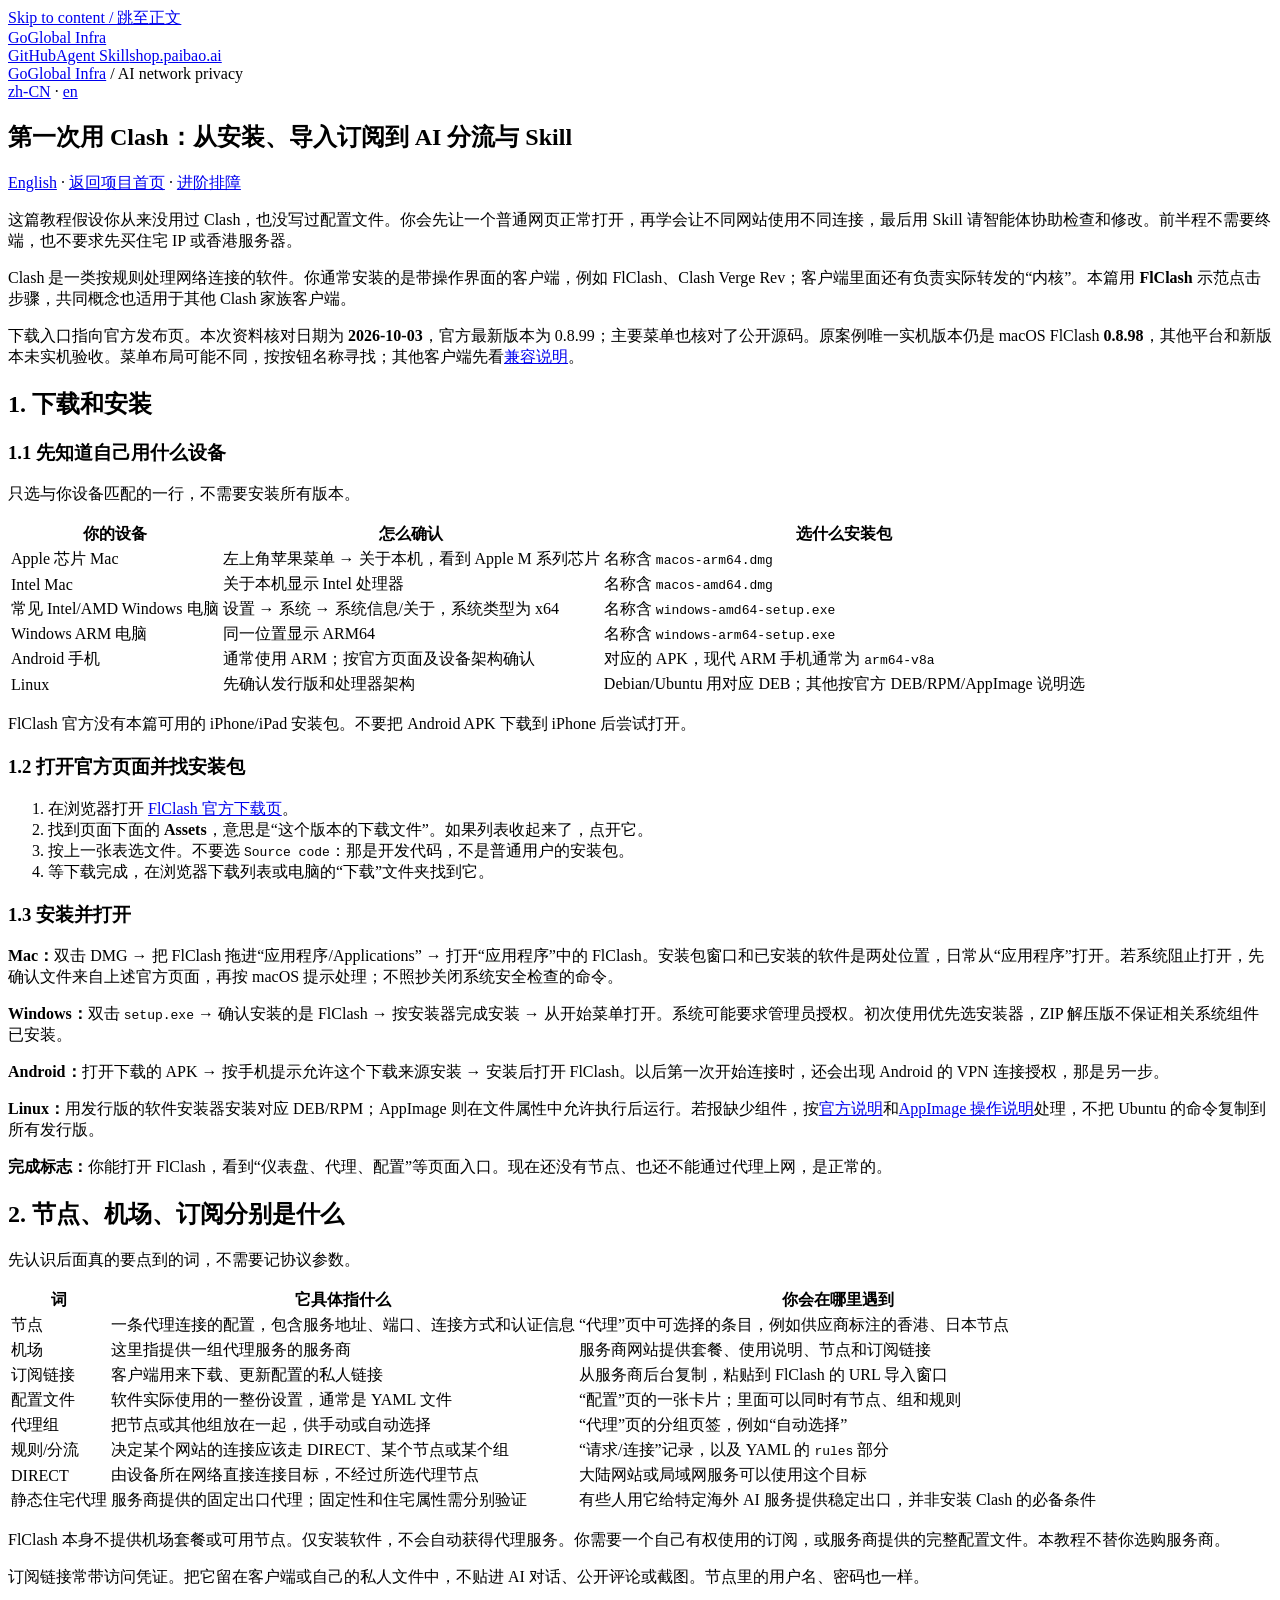
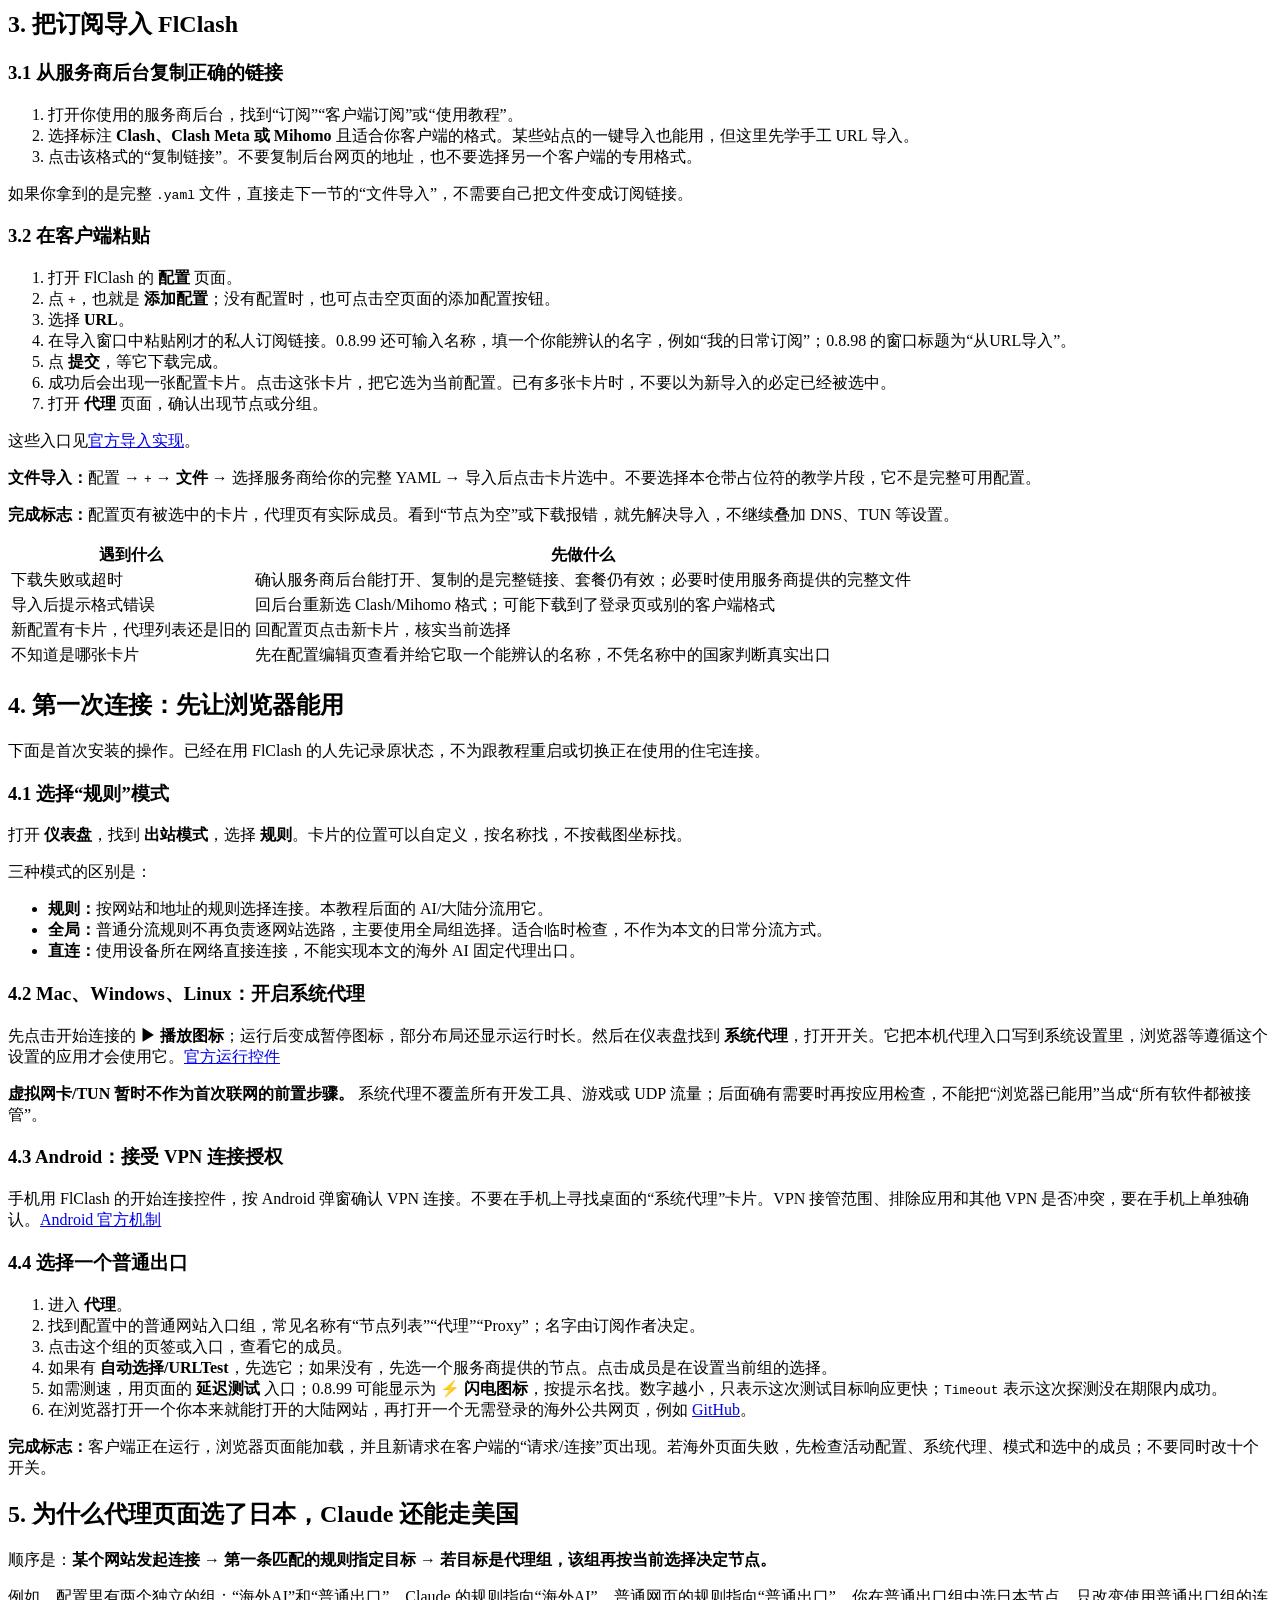
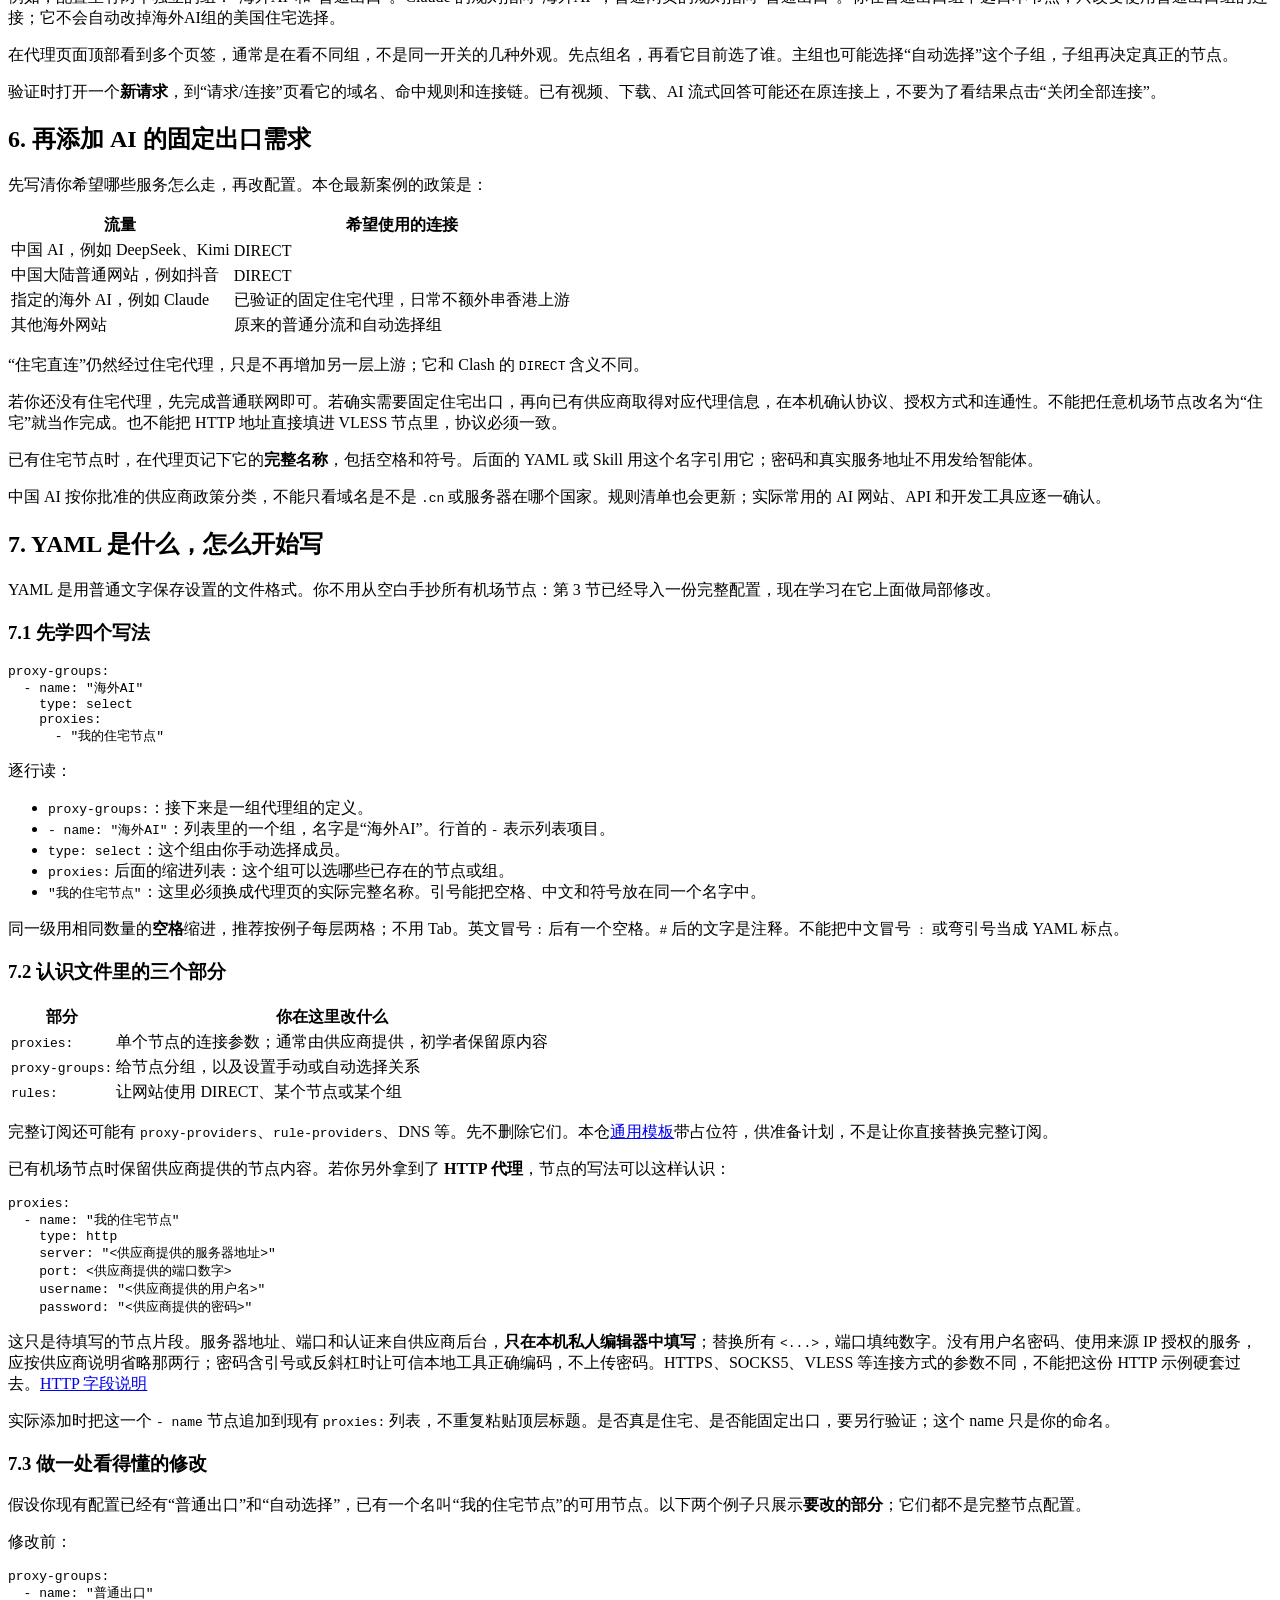
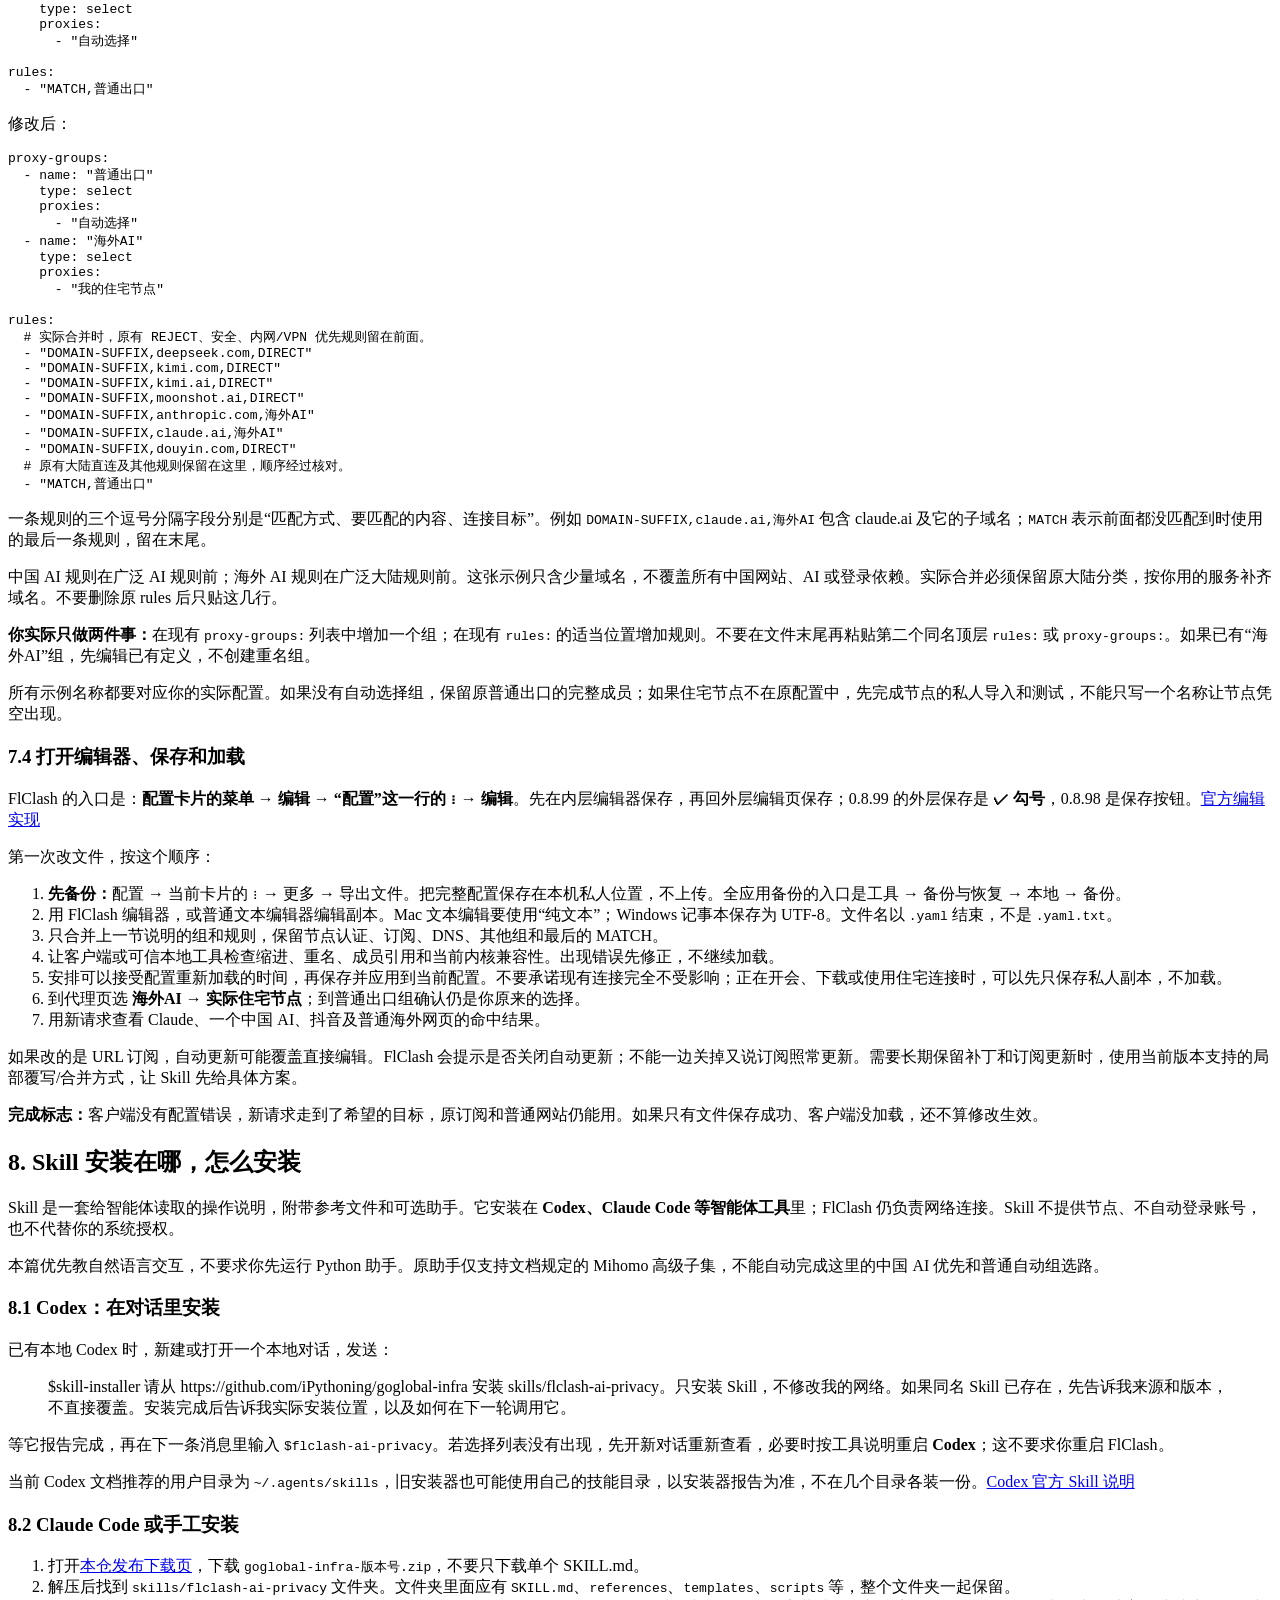
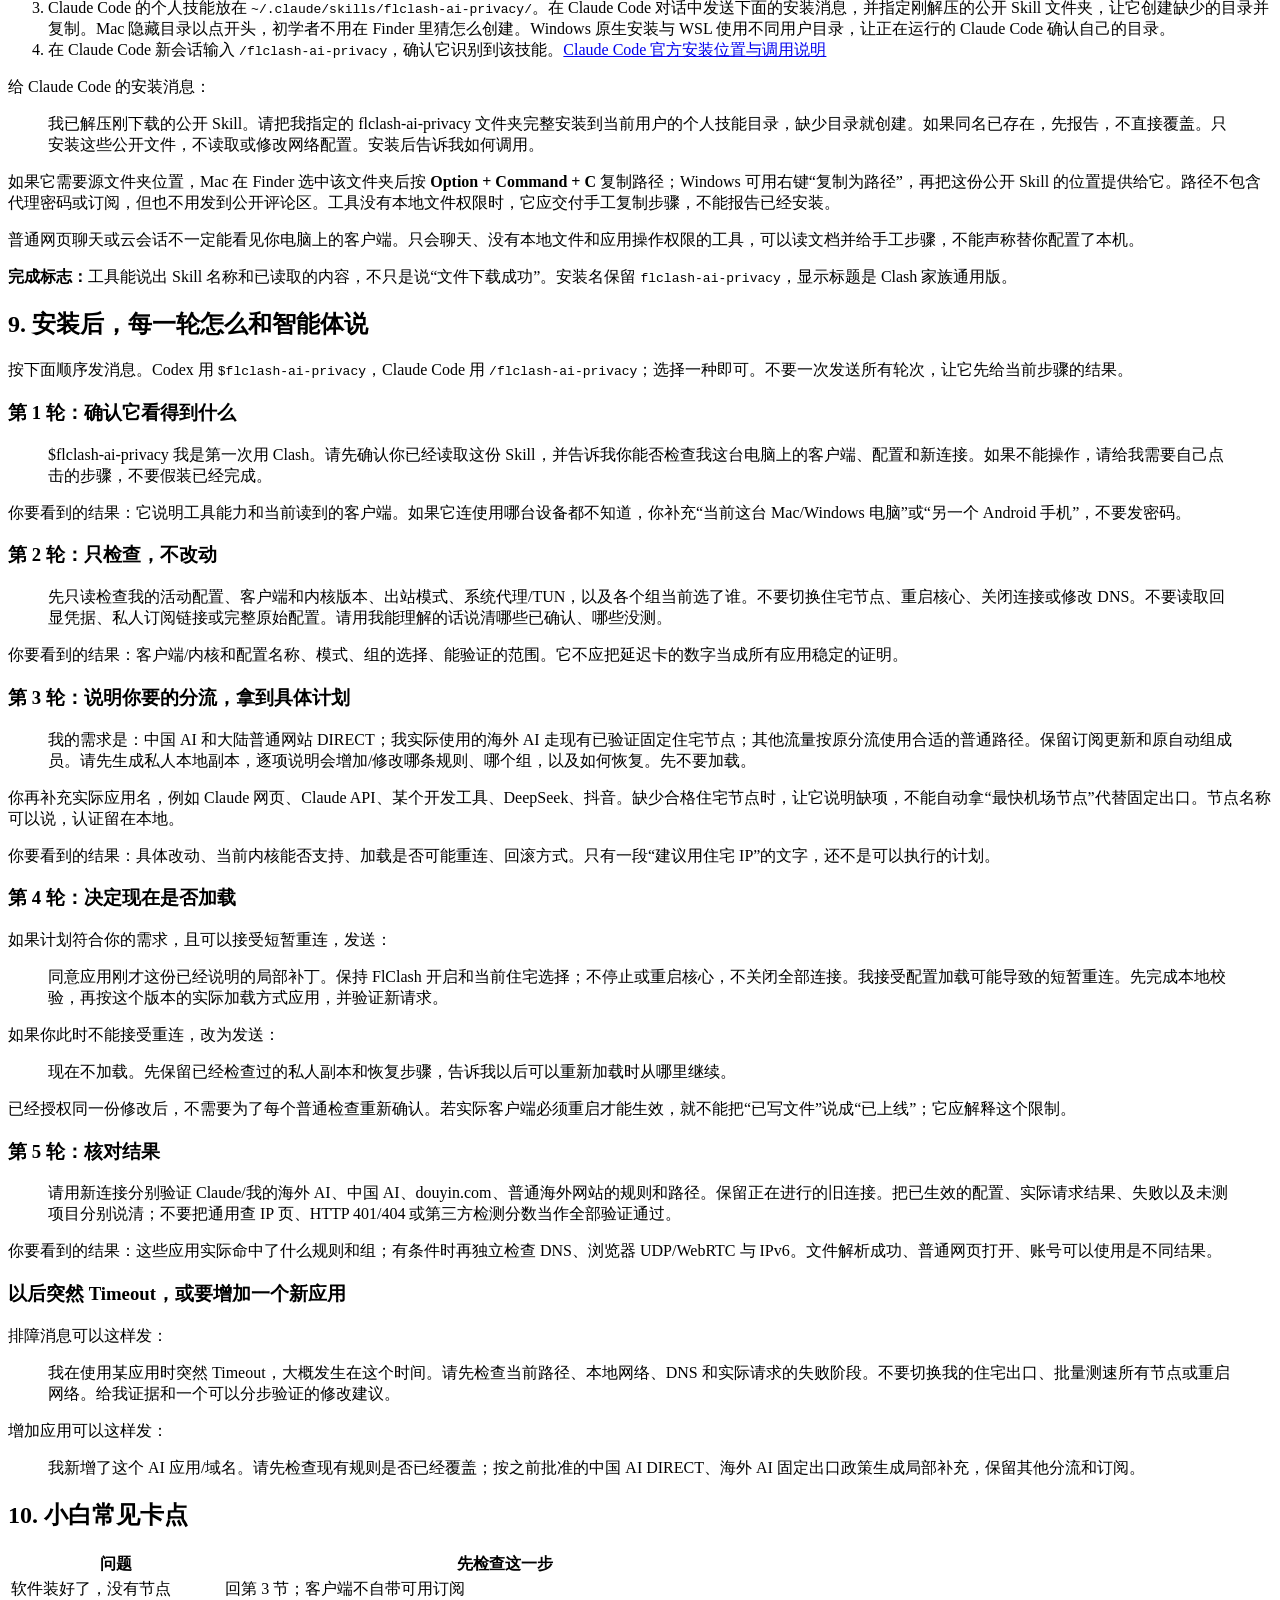
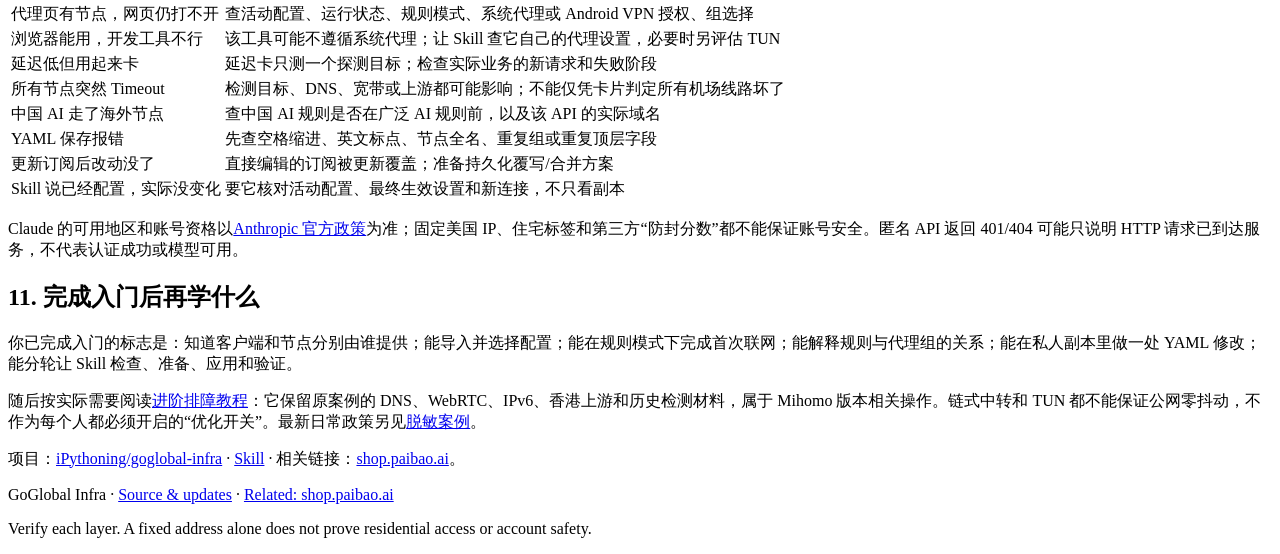
<file: docs/articles/flclash-ai-privacy.zh-CN.html>
<!doctype html>
<html lang="zh-CN">
<head><meta charset="utf-8"><meta name="viewport" content="width=device-width, initial-scale=1">
<title>Clash 零基础教程：安装、订阅、YAML 与 Skill 一步步操作</title><meta name="description" content="面向从未使用过 Clash 的读者，用 FlClash 示范下载安装、理解节点和机场、导入订阅、首次联网、编辑 YAML，以及 Skill 安装后的每轮交互。">
<link rel="canonical" href="https://ipythoning.github.io/goglobal-infra/articles/flclash-ai-privacy.zh-CN.html"><link rel="alternate" hreflang="zh-CN" href="https://ipythoning.github.io/goglobal-infra/articles/flclash-ai-privacy.zh-CN.html"><link rel="alternate" hreflang="en" href="https://ipythoning.github.io/goglobal-infra/articles/flclash-ai-privacy.en.html">
<meta property="og:type" content="article">
<meta property="og:title" content="Clash 零基础教程：安装、订阅、YAML 与 Skill 一步步操作"><meta property="og:description" content="面向从未使用过 Clash 的读者，用 FlClash 示范下载安装、理解节点和机场、导入订阅、首次联网、编辑 YAML，以及 Skill 安装后的每轮交互。">
<meta property="og:url" content="https://ipythoning.github.io/goglobal-infra/articles/flclash-ai-privacy.zh-CN.html"><meta name="twitter:card" content="summary">
<link rel="stylesheet" href="https://ipythoning.github.io/goglobal-infra/assets/styles.css"><script type="application/ld+json">{"@context": "https://schema.org", "@type": "Article", "headline": "Clash 零基础教程：安装、订阅、YAML 与 Skill 一步步操作", "description": "面向从未使用过 Clash 的读者，用 FlClash 示范下载安装、理解节点和机场、导入订阅、首次联网、编辑 YAML，以及 Skill 安装后的每轮交互。", "inLanguage": "zh-CN", "datePublished": "2026-10-02", "dateModified": "2026-10-03", "author": {"@type": "Person", "name": "iPythoning"}, "mainEntityOfPage": "https://ipythoning.github.io/goglobal-infra/articles/flclash-ai-privacy.zh-CN.html"}</script>
</head><body><a class="skip" href="#content">Skip to content / 跳至正文</a>
<header><a class="brand" href="https://ipythoning.github.io/goglobal-infra/">GoGlobal Infra</a>
<nav aria-label="Project"><a href="https://github.com/iPythoning/goglobal-infra">GitHub</a><a href="https://github.com/iPythoning/goglobal-infra/blob/main/skills/flclash-ai-privacy/SKILL.md">Agent Skill</a><a href="https://shop.paibao.ai">shop.paibao.ai</a></nav></header>
<main id="content"><div class="breadcrumb"><a href="https://ipythoning.github.io/goglobal-infra/">GoGlobal Infra</a> / AI network privacy</div><div class="languages"><a lang="zh-CN" href="https://ipythoning.github.io/goglobal-infra/articles/flclash-ai-privacy.zh-CN.html">zh-CN</a> · <a lang="en" href="https://ipythoning.github.io/goglobal-infra/articles/flclash-ai-privacy.en.html">en</a></div><article><h1 id="clash-ai-skill">第一次用 Clash：从安装、导入订阅到 AI 分流与 Skill</h1>
<p><a href="https://ipythoning.github.io/goglobal-infra/articles/flclash-ai-privacy.en.html">English</a> · <a href="https://github.com/iPythoning/goglobal-infra/blob/main/README.md">返回项目首页</a> · <a href="https://github.com/iPythoning/goglobal-infra/blob/main/docs/advanced-routing.zh-CN.md">进阶排障</a></p>
<p>这篇教程假设你从来没用过 Clash，也没写过配置文件。你会先让一个普通网页正常打开，再学会让不同网站使用不同连接，最后用 Skill 请智能体协助检查和修改。前半程不需要终端，也不要求先买住宅 IP 或香港服务器。</p>
<p>Clash 是一类按规则处理网络连接的软件。你通常安装的是带操作界面的客户端，例如 FlClash、Clash Verge Rev；客户端里面还有负责实际转发的“内核”。本篇用 <strong>FlClash</strong> 示范点击步骤，共同概念也适用于其他 Clash 家族客户端。</p>
<p>下载入口指向官方发布页。本次资料核对日期为 <strong>2026-10-03</strong>，官方最新版本为 0.8.99；主要菜单也核对了公开源码。原案例唯一实机版本仍是 macOS FlClash <strong>0.8.98</strong>，其他平台和新版本未实机验收。菜单布局可能不同，按按钮名称寻找；其他客户端先看<a href="https://github.com/iPythoning/goglobal-infra/blob/main/skills/flclash-ai-privacy/references/clash-compatibility.md">兼容说明</a>。</p>
<h2 id="1">1. 下载和安装</h2>
<h3 id="11">1.1 先知道自己用什么设备</h3>
<p>只选与你设备匹配的一行，不需要安装所有版本。</p>
<table>
<thead>
<tr>
<th>你的设备</th>
<th>怎么确认</th>
<th>选什么安装包</th>
</tr>
</thead>
<tbody>
<tr>
<td>Apple 芯片 Mac</td>
<td>左上角苹果菜单 → 关于本机，看到 Apple M 系列芯片</td>
<td>名称含 <code>macos-arm64.dmg</code></td>
</tr>
<tr>
<td>Intel Mac</td>
<td>关于本机显示 Intel 处理器</td>
<td>名称含 <code>macos-amd64.dmg</code></td>
</tr>
<tr>
<td>常见 Intel/AMD Windows 电脑</td>
<td>设置 → 系统 → 系统信息/关于，系统类型为 x64</td>
<td>名称含 <code>windows-amd64-setup.exe</code></td>
</tr>
<tr>
<td>Windows ARM 电脑</td>
<td>同一位置显示 ARM64</td>
<td>名称含 <code>windows-arm64-setup.exe</code></td>
</tr>
<tr>
<td>Android 手机</td>
<td>通常使用 ARM；按官方页面及设备架构确认</td>
<td>对应的 APK，现代 ARM 手机通常为 <code>arm64-v8a</code></td>
</tr>
<tr>
<td>Linux</td>
<td>先确认发行版和处理器架构</td>
<td>Debian/Ubuntu 用对应 DEB；其他按官方 DEB/RPM/AppImage 说明选</td>
</tr>
</tbody>
</table>
<p>FlClash 官方没有本篇可用的 iPhone/iPad 安装包。不要把 Android APK 下载到 iPhone 后尝试打开。</p>
<h3 id="12">1.2 打开官方页面并找安装包</h3>
<ol>
<li>在浏览器打开 <a href="https://github.com/chen08209/FlClash/releases/latest">FlClash 官方下载页</a>。</li>
<li>找到页面下面的 <strong>Assets</strong>，意思是“这个版本的下载文件”。如果列表收起来了，点开它。</li>
<li>按上一张表选文件。不要选 <code>Source code</code>：那是开发代码，不是普通用户的安装包。</li>
<li>等下载完成，在浏览器下载列表或电脑的“下载”文件夹找到它。</li>
</ol>
<h3 id="13">1.3 安装并打开</h3>
<p><strong>Mac：</strong>双击 DMG → 把 FlClash 拖进“应用程序/Applications” → 打开“应用程序”中的 FlClash。安装包窗口和已安装的软件是两处位置，日常从“应用程序”打开。若系统阻止打开，先确认文件来自上述官方页面，再按 macOS 提示处理；不照抄关闭系统安全检查的命令。</p>
<p><strong>Windows：</strong>双击 <code>setup.exe</code> → 确认安装的是 FlClash → 按安装器完成安装 → 从开始菜单打开。系统可能要求管理员授权。初次使用优先选安装器，ZIP 解压版不保证相关系统组件已安装。</p>
<p><strong>Android：</strong>打开下载的 APK → 按手机提示允许这个下载来源安装 → 安装后打开 FlClash。以后第一次开始连接时，还会出现 Android 的 VPN 连接授权，那是另一步。</p>
<p><strong>Linux：</strong>用发行版的软件安装器安装对应 DEB/RPM；AppImage 则在文件属性中允许执行后运行。若报缺少组件，按<a href="https://github.com/chen08209/FlClash">官方说明</a>和<a href="https://docs.appimage.org/introduction/quickstart.html">AppImage 操作说明</a>处理，不把 Ubuntu 的命令复制到所有发行版。</p>
<p><strong>完成标志：</strong>你能打开 FlClash，看到“仪表盘、代理、配置”等页面入口。现在还没有节点、也还不能通过代理上网，是正常的。</p>
<h2 id="2">2. 节点、机场、订阅分别是什么</h2>
<p>先认识后面真的要点到的词，不需要记协议参数。</p>
<table>
<thead>
<tr>
<th>词</th>
<th>它具体指什么</th>
<th>你会在哪里遇到</th>
</tr>
</thead>
<tbody>
<tr>
<td>节点</td>
<td>一条代理连接的配置，包含服务地址、端口、连接方式和认证信息</td>
<td>“代理”页中可选择的条目，例如供应商标注的香港、日本节点</td>
</tr>
<tr>
<td>机场</td>
<td>这里指提供一组代理服务的服务商</td>
<td>服务商网站提供套餐、使用说明、节点和订阅链接</td>
</tr>
<tr>
<td>订阅链接</td>
<td>客户端用来下载、更新配置的私人链接</td>
<td>从服务商后台复制，粘贴到 FlClash 的 URL 导入窗口</td>
</tr>
<tr>
<td>配置文件</td>
<td>软件实际使用的一整份设置，通常是 YAML 文件</td>
<td>“配置”页的一张卡片；里面可以同时有节点、组和规则</td>
</tr>
<tr>
<td>代理组</td>
<td>把节点或其他组放在一起，供手动或自动选择</td>
<td>“代理”页的分组页签，例如“自动选择”</td>
</tr>
<tr>
<td>规则/分流</td>
<td>决定某个网站的连接应该走 DIRECT、某个节点或某个组</td>
<td>“请求/连接”记录，以及 YAML 的 <code>rules</code> 部分</td>
</tr>
<tr>
<td>DIRECT</td>
<td>由设备所在网络直接连接目标，不经过所选代理节点</td>
<td>大陆网站或局域网服务可以使用这个目标</td>
</tr>
<tr>
<td>静态住宅代理</td>
<td>服务商提供的固定出口代理；固定性和住宅属性需分别验证</td>
<td>有些人用它给特定海外 AI 服务提供稳定出口，并非安装 Clash 的必备条件</td>
</tr>
</tbody>
</table>
<p>FlClash 本身不提供机场套餐或可用节点。仅安装软件，不会自动获得代理服务。你需要一个自己有权使用的订阅，或服务商提供的完整配置文件。本教程不替你选购服务商。</p>
<p>订阅链接常带访问凭证。把它留在客户端或自己的私人文件中，不贴进 AI 对话、公开评论或截图。节点里的用户名、密码也一样。</p>
<h2 id="3-flclash">3. 把订阅导入 FlClash</h2>
<h3 id="31">3.1 从服务商后台复制正确的链接</h3>
<ol>
<li>打开你使用的服务商后台，找到“订阅”“客户端订阅”或“使用教程”。</li>
<li>选择标注 <strong>Clash、Clash Meta 或 Mihomo</strong> 且适合你客户端的格式。某些站点的一键导入也能用，但这里先学手工 URL 导入。</li>
<li>点击该格式的“复制链接”。不要复制后台网页的地址，也不要选择另一个客户端的专用格式。</li>
</ol>
<p>如果你拿到的是完整 <code>.yaml</code> 文件，直接走下一节的“文件导入”，不需要自己把文件变成订阅链接。</p>
<h3 id="32">3.2 在客户端粘贴</h3>
<ol>
<li>打开 FlClash 的 <strong>配置</strong> 页面。</li>
<li>点 <code>+</code>，也就是 <strong>添加配置</strong>；没有配置时，也可点击空页面的添加配置按钮。</li>
<li>选择 <strong>URL</strong>。</li>
<li>在导入窗口中粘贴刚才的私人订阅链接。0.8.99 还可输入名称，填一个你能辨认的名字，例如“我的日常订阅”；0.8.98 的窗口标题为“从URL导入”。</li>
<li>点 <strong>提交</strong>，等它下载完成。</li>
<li>成功后会出现一张配置卡片。点击这张卡片，把它选为当前配置。已有多张卡片时，不要以为新导入的必定已经被选中。</li>
<li>打开 <strong>代理</strong> 页面，确认出现节点或分组。</li>
</ol>
<p>这些入口见<a href="https://github.com/chen08209/FlClash/blob/v0.8.99/lib/views/profiles/add.dart">官方导入实现</a>。</p>
<p><strong>文件导入：</strong>配置 → <code>+</code> → <strong>文件</strong> → 选择服务商给你的完整 YAML → 导入后点击卡片选中。不要选择本仓带占位符的教学片段，它不是完整可用配置。</p>
<p><strong>完成标志：</strong>配置页有被选中的卡片，代理页有实际成员。看到“节点为空”或下载报错，就先解决导入，不继续叠加 DNS、TUN 等设置。</p>
<table>
<thead>
<tr>
<th>遇到什么</th>
<th>先做什么</th>
</tr>
</thead>
<tbody>
<tr>
<td>下载失败或超时</td>
<td>确认服务商后台能打开、复制的是完整链接、套餐仍有效；必要时使用服务商提供的完整文件</td>
</tr>
<tr>
<td>导入后提示格式错误</td>
<td>回后台重新选 Clash/Mihomo 格式；可能下载到了登录页或别的客户端格式</td>
</tr>
<tr>
<td>新配置有卡片，代理列表还是旧的</td>
<td>回配置页点击新卡片，核实当前选择</td>
</tr>
<tr>
<td>不知道是哪张卡片</td>
<td>先在配置编辑页查看并给它取一个能辨认的名称，不凭名称中的国家判断真实出口</td>
</tr>
</tbody>
</table>
<h2 id="4">4. 第一次连接：先让浏览器能用</h2>
<p>下面是首次安装的操作。已经在用 FlClash 的人先记录原状态，不为跟教程重启或切换正在使用的住宅连接。</p>
<h3 id="41">4.1 选择“规则”模式</h3>
<p>打开 <strong>仪表盘</strong>，找到 <strong>出站模式</strong>，选择 <strong>规则</strong>。卡片的位置可以自定义，按名称找，不按截图坐标找。</p>
<p>三种模式的区别是：</p>
<ul>
<li><strong>规则：</strong>按网站和地址的规则选择连接。本教程后面的 AI/大陆分流用它。</li>
<li><strong>全局：</strong>普通分流规则不再负责逐网站选路，主要使用全局组选择。适合临时检查，不作为本文的日常分流方式。</li>
<li><strong>直连：</strong>使用设备所在网络直接连接，不能实现本文的海外 AI 固定代理出口。</li>
</ul>
<h3 id="42-macwindowslinux">4.2 Mac、Windows、Linux：开启系统代理</h3>
<p>先点击开始连接的 <strong>▶ 播放图标</strong>；运行后变成暂停图标，部分布局还显示运行时长。然后在仪表盘找到 <strong>系统代理</strong>，打开开关。它把本机代理入口写到系统设置里，浏览器等遵循这个设置的应用才会使用它。<a href="https://github.com/chen08209/FlClash/blob/v0.8.99/lib/views/dashboard/widgets/start_button.dart">官方运行控件</a></p>
<p><strong>虚拟网卡/TUN 暂时不作为首次联网的前置步骤。</strong> 系统代理不覆盖所有开发工具、游戏或 UDP 流量；后面确有需要时再按应用检查，不能把“浏览器已能用”当成“所有软件都被接管”。</p>
<h3 id="43-android-vpn">4.3 Android：接受 VPN 连接授权</h3>
<p>手机用 FlClash 的开始连接控件，按 Android 弹窗确认 VPN 连接。不要在手机上寻找桌面的“系统代理”卡片。VPN 接管范围、排除应用和其他 VPN 是否冲突，要在手机上单独确认。<a href="https://developer.android.com/develop/connectivity/vpn">Android 官方机制</a></p>
<h3 id="44">4.4 选择一个普通出口</h3>
<ol>
<li>进入 <strong>代理</strong>。</li>
<li>找到配置中的普通网站入口组，常见名称有“节点列表”“代理”“Proxy”；名字由订阅作者决定。</li>
<li>点击这个组的页签或入口，查看它的成员。</li>
<li>如果有 <strong>自动选择/URLTest</strong>，先选它；如果没有，先选一个服务商提供的节点。点击成员是在设置当前组的选择。</li>
<li>如需测速，用页面的 <strong>延迟测试</strong> 入口；0.8.99 可能显示为 <strong>⚡ 闪电图标</strong>，按提示名找。数字越小，只表示这次测试目标响应更快；<code>Timeout</code> 表示这次探测没在期限内成功。</li>
<li>在浏览器打开一个你本来就能打开的大陆网站，再打开一个无需登录的海外公共网页，例如 <a href="https://github.com/">GitHub</a>。</li>
</ol>
<p><strong>完成标志：</strong>客户端正在运行，浏览器页面能加载，并且新请求在客户端的“请求/连接”页出现。若海外页面失败，先检查活动配置、系统代理、模式和选中的成员；不要同时改十个开关。</p>
<h2 id="5-claude">5. 为什么代理页面选了日本，Claude 还能走美国</h2>
<p>顺序是：<strong>某个网站发起连接 → 第一条匹配的规则指定目标 → 若目标是代理组，该组再按当前选择决定节点。</strong></p>
<p>例如，配置里有两个独立的组：“海外AI”和“普通出口”。Claude 的规则指向“海外AI”，普通网页的规则指向“普通出口”。你在普通出口组中选日本节点，只改变使用普通出口组的连接；它不会自动改掉海外AI组的美国住宅选择。</p>
<p>在代理页面顶部看到多个页签，通常是在看不同组，不是同一开关的几种外观。先点组名，再看它目前选了谁。主组也可能选择“自动选择”这个子组，子组再决定真正的节点。</p>
<p>验证时打开一个<strong>新请求</strong>，到“请求/连接”页看它的域名、命中规则和连接链。已有视频、下载、AI 流式回答可能还在原连接上，不要为了看结果点击“关闭全部连接”。</p>
<h2 id="6-ai">6. 再添加 AI 的固定出口需求</h2>
<p>先写清你希望哪些服务怎么走，再改配置。本仓最新案例的政策是：</p>
<table>
<thead>
<tr>
<th>流量</th>
<th>希望使用的连接</th>
</tr>
</thead>
<tbody>
<tr>
<td>中国 AI，例如 DeepSeek、Kimi</td>
<td>DIRECT</td>
</tr>
<tr>
<td>中国大陆普通网站，例如抖音</td>
<td>DIRECT</td>
</tr>
<tr>
<td>指定的海外 AI，例如 Claude</td>
<td>已验证的固定住宅代理，日常不额外串香港上游</td>
</tr>
<tr>
<td>其他海外网站</td>
<td>原来的普通分流和自动选择组</td>
</tr>
</tbody>
</table>
<p>“住宅直连”仍然经过住宅代理，只是不再增加另一层上游；它和 Clash 的 <code>DIRECT</code> 含义不同。</p>
<p>若你还没有住宅代理，先完成普通联网即可。若确实需要固定住宅出口，再向已有供应商取得对应代理信息，在本机确认协议、授权方式和连通性。不能把任意机场节点改名为“住宅”就当作完成。也不能把 HTTP 地址直接填进 VLESS 节点里，协议必须一致。</p>
<p>已有住宅节点时，在代理页记下它的<strong>完整名称</strong>，包括空格和符号。后面的 YAML 或 Skill 用这个名字引用它；密码和真实服务地址不用发给智能体。</p>
<p>中国 AI 按你批准的供应商政策分类，不能只看域名是不是 <code>.cn</code> 或服务器在哪个国家。规则清单也会更新；实际常用的 AI 网站、API 和开发工具应逐一确认。</p>
<h2 id="7-yaml">7. YAML 是什么，怎么开始写</h2>
<p>YAML 是用普通文字保存设置的文件格式。你不用从空白手抄所有机场节点：第 3 节已经导入一份完整配置，现在学习在它上面做局部修改。</p>
<h3 id="71">7.1 先学四个写法</h3>
<pre><code class="language-yaml">proxy-groups:
  - name: &quot;海外AI&quot;
    type: select
    proxies:
      - &quot;我的住宅节点&quot;
</code></pre>
<p>逐行读：</p>
<ul>
<li><code>proxy-groups:</code>：接下来是一组代理组的定义。</li>
<li><code>- name: "海外AI"</code>：列表里的一个组，名字是“海外AI”。行首的 <code>-</code> 表示列表项目。</li>
<li><code>type: select</code>：这个组由你手动选择成员。</li>
<li><code>proxies:</code> 后面的缩进列表：这个组可以选哪些已存在的节点或组。</li>
<li><code>"我的住宅节点"</code>：这里必须换成代理页的实际完整名称。引号能把空格、中文和符号放在同一个名字中。</li>
</ul>
<p>同一级用相同数量的<strong>空格</strong>缩进，推荐按例子每层两格；不用 Tab。英文冒号 <code>:</code> 后有一个空格。<code>#</code> 后的文字是注释。不能把中文冒号 <code>：</code> 或弯引号当成 YAML 标点。</p>
<h3 id="72">7.2 认识文件里的三个部分</h3>
<table>
<thead>
<tr>
<th>部分</th>
<th>你在这里改什么</th>
</tr>
</thead>
<tbody>
<tr>
<td><code>proxies:</code></td>
<td>单个节点的连接参数；通常由供应商提供，初学者保留原内容</td>
</tr>
<tr>
<td><code>proxy-groups:</code></td>
<td>给节点分组，以及设置手动或自动选择关系</td>
</tr>
<tr>
<td><code>rules:</code></td>
<td>让网站使用 DIRECT、某个节点或某个组</td>
</tr>
</tbody>
</table>
<p>完整订阅还可能有 <code>proxy-providers</code>、<code>rule-providers</code>、DNS 等。先不删除它们。本仓<a href="https://github.com/iPythoning/goglobal-infra/blob/main/skills/flclash-ai-privacy/templates/routing-policy.portable.yaml">通用模板</a>带占位符，供准备计划，不是让你直接替换完整订阅。</p>
<p>已有机场节点时保留供应商提供的节点内容。若你另外拿到了 <strong>HTTP 代理</strong>，节点的写法可以这样认识：</p>
<pre><code class="language-yaml">proxies:
  - name: &quot;我的住宅节点&quot;
    type: http
    server: &quot;&lt;供应商提供的服务器地址&gt;&quot;
    port: &lt;供应商提供的端口数字&gt;
    username: &quot;&lt;供应商提供的用户名&gt;&quot;
    password: &quot;&lt;供应商提供的密码&gt;&quot;
</code></pre>
<p>这只是待填写的节点片段。服务器地址、端口和认证来自供应商后台，<strong>只在本机私人编辑器中填写</strong>；替换所有 <code>&lt;...&gt;</code>，端口填纯数字。没有用户名密码、使用来源 IP 授权的服务，应按供应商说明省略那两行；密码含引号或反斜杠时让可信本地工具正确编码，不上传密码。HTTPS、SOCKS5、VLESS 等连接方式的参数不同，不能把这份 HTTP 示例硬套过去。<a href="https://wiki.metacubex.one/en/config/proxies/http/">HTTP 字段说明</a></p>
<p>实际添加时把这一个 <code>- name</code> 节点追加到现有 <code>proxies:</code> 列表，不重复粘贴顶层标题。是否真是住宅、是否能固定出口，要另行验证；这个 name 只是你的命名。</p>
<h3 id="73">7.3 做一处看得懂的修改</h3>
<p>假设你现有配置已经有“普通出口”和“自动选择”，已有一个名叫“我的住宅节点”的可用节点。以下两个例子只展示<strong>要改的部分</strong>；它们都不是完整节点配置。</p>
<p>修改前：</p>
<pre><code class="language-yaml">proxy-groups:
  - name: &quot;普通出口&quot;
    type: select
    proxies:
      - &quot;自动选择&quot;

rules:
  - &quot;MATCH,普通出口&quot;
</code></pre>
<p>修改后：</p>
<pre><code class="language-yaml">proxy-groups:
  - name: &quot;普通出口&quot;
    type: select
    proxies:
      - &quot;自动选择&quot;
  - name: &quot;海外AI&quot;
    type: select
    proxies:
      - &quot;我的住宅节点&quot;

rules:
  # 实际合并时，原有 REJECT、安全、内网/VPN 优先规则留在前面。
  - &quot;DOMAIN-SUFFIX,deepseek.com,DIRECT&quot;
  - &quot;DOMAIN-SUFFIX,kimi.com,DIRECT&quot;
  - &quot;DOMAIN-SUFFIX,kimi.ai,DIRECT&quot;
  - &quot;DOMAIN-SUFFIX,moonshot.ai,DIRECT&quot;
  - &quot;DOMAIN-SUFFIX,anthropic.com,海外AI&quot;
  - &quot;DOMAIN-SUFFIX,claude.ai,海外AI&quot;
  - &quot;DOMAIN-SUFFIX,douyin.com,DIRECT&quot;
  # 原有大陆直连及其他规则保留在这里，顺序经过核对。
  - &quot;MATCH,普通出口&quot;
</code></pre>
<p>一条规则的三个逗号分隔字段分别是“匹配方式、要匹配的内容、连接目标”。例如 <code>DOMAIN-SUFFIX,claude.ai,海外AI</code> 包含 claude.ai 及它的子域名；<code>MATCH</code> 表示前面都没匹配到时使用的最后一条规则，留在末尾。</p>
<p>中国 AI 规则在广泛 AI 规则前；海外 AI 规则在广泛大陆规则前。这张示例只含少量域名，不覆盖所有中国网站、AI 或登录依赖。实际合并必须保留原大陆分类，按你用的服务补齐域名。不要删除原 rules 后只贴这几行。</p>
<p><strong>你实际只做两件事：</strong>在现有 <code>proxy-groups:</code> 列表中增加一个组；在现有 <code>rules:</code> 的适当位置增加规则。不要在文件末尾再粘贴第二个同名顶层 <code>rules:</code> 或 <code>proxy-groups:</code>。如果已有“海外AI”组，先编辑已有定义，不创建重名组。</p>
<p>所有示例名称都要对应你的实际配置。如果没有自动选择组，保留原普通出口的完整成员；如果住宅节点不在原配置中，先完成节点的私人导入和测试，不能只写一个名称让节点凭空出现。</p>
<h3 id="74">7.4 打开编辑器、保存和加载</h3>
<p>FlClash 的入口是：<strong>配置卡片的菜单 → 编辑 → “配置”这一行的 <code>⋮</code> → 编辑</strong>。先在内层编辑器保存，再回外层编辑页保存；0.8.99 的外层保存是 <strong>✓ 勾号</strong>，0.8.98 是保存按钮。<a href="https://github.com/chen08209/FlClash/blob/v0.8.99/lib/views/profiles/edit.dart">官方编辑实现</a></p>
<p>第一次改文件，按这个顺序：</p>
<ol>
<li><strong>先备份：</strong>配置 → 当前卡片的 <code>⋮</code> → 更多 → 导出文件。把完整配置保存在本机私人位置，不上传。全应用备份的入口是工具 → 备份与恢复 → 本地 → 备份。</li>
<li>用 FlClash 编辑器，或普通文本编辑器编辑副本。Mac 文本编辑要使用“纯文本”；Windows 记事本保存为 UTF-8。文件名以 <code>.yaml</code> 结束，不是 <code>.yaml.txt</code>。</li>
<li>只合并上一节说明的组和规则，保留节点认证、订阅、DNS、其他组和最后的 MATCH。</li>
<li>让客户端或可信本地工具检查缩进、重名、成员引用和当前内核兼容性。出现错误先修正，不继续加载。</li>
<li>安排可以接受配置重新加载的时间，再保存并应用到当前配置。不要承诺现有连接完全不受影响；正在开会、下载或使用住宅连接时，可以先只保存私人副本，不加载。</li>
<li>到代理页选 <strong>海外AI → 实际住宅节点</strong>；到普通出口组确认仍是你原来的选择。</li>
<li>用新请求查看 Claude、一个中国 AI、抖音及普通海外网页的命中结果。</li>
</ol>
<p>如果改的是 URL 订阅，自动更新可能覆盖直接编辑。FlClash 会提示是否关闭自动更新；不能一边关掉又说订阅照常更新。需要长期保留补丁和订阅更新时，使用当前版本支持的局部覆写/合并方式，让 Skill 先给具体方案。</p>
<p><strong>完成标志：</strong>客户端没有配置错误，新请求走到了希望的目标，原订阅和普通网站仍能用。如果只有文件保存成功、客户端没加载，还不算修改生效。</p>
<h2 id="8-skill">8. Skill 安装在哪，怎么安装</h2>
<p>Skill 是一套给智能体读取的操作说明，附带参考文件和可选助手。它安装在 <strong>Codex、Claude Code 等智能体工具</strong>里；FlClash 仍负责网络连接。Skill 不提供节点、不自动登录账号，也不代替你的系统授权。</p>
<p>本篇优先教自然语言交互，不要求你先运行 Python 助手。原助手仅支持文档规定的 Mihomo 高级子集，不能自动完成这里的中国 AI 优先和普通自动组选路。</p>
<h3 id="81-codex">8.1 Codex：在对话里安装</h3>
<p>已有本地 Codex 时，新建或打开一个本地对话，发送：</p>
<blockquote>
<p>$skill-installer 请从 https://github.com/iPythoning/goglobal-infra 安装 skills/flclash-ai-privacy。只安装 Skill，不修改我的网络。如果同名 Skill 已存在，先告诉我来源和版本，不直接覆盖。安装完成后告诉我实际安装位置，以及如何在下一轮调用它。</p>
</blockquote>
<p>等它报告完成，再在下一条消息里输入 <code>$flclash-ai-privacy</code>。若选择列表没有出现，先开新对话重新查看，必要时按工具说明重启 <strong>Codex</strong>；这不要求你重启 FlClash。</p>
<p>当前 Codex 文档推荐的用户目录为 <code>~/.agents/skills</code>，旧安装器也可能使用自己的技能目录，以安装器报告为准，不在几个目录各装一份。<a href="https://developers.openai.com/codex/skills/">Codex 官方 Skill 说明</a></p>
<h3 id="82-claude-code">8.2 Claude Code 或手工安装</h3>
<ol>
<li>打开<a href="https://github.com/iPythoning/goglobal-infra/releases/latest">本仓发布下载页</a>，下载 <code>goglobal-infra-版本号.zip</code>，不要只下载单个 SKILL.md。</li>
<li>解压后找到 <code>skills/flclash-ai-privacy</code> 文件夹。文件夹里面应有 <code>SKILL.md</code>、<code>references</code>、<code>templates</code>、<code>scripts</code> 等，整个文件夹一起保留。</li>
<li>Claude Code 的个人技能放在 <code>~/.claude/skills/flclash-ai-privacy/</code>。在 Claude Code 对话中发送下面的安装消息，并指定刚解压的公开 Skill 文件夹，让它创建缺少的目录并复制。Mac 隐藏目录以点开头，初学者不用在 Finder 里猜怎么创建。Windows 原生安装与 WSL 使用不同用户目录，让正在运行的 Claude Code 确认自己的目录。</li>
<li>在 Claude Code 新会话输入 <code>/flclash-ai-privacy</code>，确认它识别到该技能。<a href="https://code.claude.com/docs/en/skills">Claude Code 官方安装位置与调用说明</a></li>
</ol>
<p>给 Claude Code 的安装消息：</p>
<blockquote>
<p>我已解压刚下载的公开 Skill。请把我指定的 flclash-ai-privacy 文件夹完整安装到当前用户的个人技能目录，缺少目录就创建。如果同名已存在，先报告，不直接覆盖。只安装这些公开文件，不读取或修改网络配置。安装后告诉我如何调用。</p>
</blockquote>
<p>如果它需要源文件夹位置，Mac 在 Finder 选中该文件夹后按 <strong>Option + Command + C</strong> 复制路径；Windows 可用右键“复制为路径”，再把这份公开 Skill 的位置提供给它。路径不包含代理密码或订阅，但也不用发到公开评论区。工具没有本地文件权限时，它应交付手工复制步骤，不能报告已经安装。</p>
<p>普通网页聊天或云会话不一定能看见你电脑上的客户端。只会聊天、没有本地文件和应用操作权限的工具，可以读文档并给手工步骤，不能声称替你配置了本机。</p>
<p><strong>完成标志：</strong>工具能说出 Skill 名称和已读取的内容，不只是说“文件下载成功”。安装名保留 <code>flclash-ai-privacy</code>，显示标题是 Clash 家族通用版。</p>
<h2 id="9">9. 安装后，每一轮怎么和智能体说</h2>
<p>按下面顺序发消息。Codex 用 <code>$flclash-ai-privacy</code>，Claude Code 用 <code>/flclash-ai-privacy</code>；选择一种即可。不要一次发送所有轮次，让它先给当前步骤的结果。</p>
<h3 id="1_1">第 1 轮：确认它看得到什么</h3>
<blockquote>
<p>$flclash-ai-privacy 我是第一次用 Clash。请先确认你已经读取这份 Skill，并告诉我你能否检查我这台电脑上的客户端、配置和新连接。如果不能操作，请给我需要自己点击的步骤，不要假装已经完成。</p>
</blockquote>
<p>你要看到的结果：它说明工具能力和当前读到的客户端。如果它连使用哪台设备都不知道，你补充“当前这台 Mac/Windows 电脑”或“另一个 Android 手机”，不要发密码。</p>
<h3 id="2_1">第 2 轮：只检查，不改动</h3>
<blockquote>
<p>先只读检查我的活动配置、客户端和内核版本、出站模式、系统代理/TUN，以及各个组当前选了谁。不要切换住宅节点、重启核心、关闭连接或修改 DNS。不要读取回显凭据、私人订阅链接或完整原始配置。请用我能理解的话说清哪些已确认、哪些没测。</p>
</blockquote>
<p>你要看到的结果：客户端/内核和配置名称、模式、组的选择、能验证的范围。它不应把延迟卡的数字当成所有应用稳定的证明。</p>
<h3 id="3">第 3 轮：说明你要的分流，拿到具体计划</h3>
<blockquote>
<p>我的需求是：中国 AI 和大陆普通网站 DIRECT；我实际使用的海外 AI 走现有已验证固定住宅节点；其他流量按原分流使用合适的普通路径。保留订阅更新和原自动组成员。请先生成私人本地副本，逐项说明会增加/修改哪条规则、哪个组，以及如何恢复。先不要加载。</p>
</blockquote>
<p>你再补充实际应用名，例如 Claude 网页、Claude API、某个开发工具、DeepSeek、抖音。缺少合格住宅节点时，让它说明缺项，不能自动拿“最快机场节点”代替固定出口。节点名称可以说，认证留在本地。</p>
<p>你要看到的结果：具体改动、当前内核能否支持、加载是否可能重连、回滚方式。只有一段“建议用住宅 IP”的文字，还不是可以执行的计划。</p>
<h3 id="4_1">第 4 轮：决定现在是否加载</h3>
<p>如果计划符合你的需求，且可以接受短暂重连，发送：</p>
<blockquote>
<p>同意应用刚才这份已经说明的局部补丁。保持 FlClash 开启和当前住宅选择；不停止或重启核心，不关闭全部连接。我接受配置加载可能导致的短暂重连。先完成本地校验，再按这个版本的实际加载方式应用，并验证新请求。</p>
</blockquote>
<p>如果你此时不能接受重连，改为发送：</p>
<blockquote>
<p>现在不加载。先保留已经检查过的私人副本和恢复步骤，告诉我以后可以重新加载时从哪里继续。</p>
</blockquote>
<p>已经授权同一份修改后，不需要为了每个普通检查重新确认。若实际客户端必须重启才能生效，就不能把“已写文件”说成“已上线”；它应解释这个限制。</p>
<h3 id="5">第 5 轮：核对结果</h3>
<blockquote>
<p>请用新连接分别验证 Claude/我的海外 AI、中国 AI、douyin.com、普通海外网站的规则和路径。保留正在进行的旧连接。把已生效的配置、实际请求结果、失败以及未测项目分别说清；不要把通用查 IP 页、HTTP 401/404 或第三方检测分数当作全部验证通过。</p>
</blockquote>
<p>你要看到的结果：这些应用实际命中了什么规则和组；有条件时再独立检查 DNS、浏览器 UDP/WebRTC 与 IPv6。文件解析成功、普通网页打开、账号可以使用是不同结果。</p>
<h3 id="timeout">以后突然 Timeout，或要增加一个新应用</h3>
<p>排障消息可以这样发：</p>
<blockquote>
<p>我在使用某应用时突然 Timeout，大概发生在这个时间。请先检查当前路径、本地网络、DNS 和实际请求的失败阶段。不要切换我的住宅出口、批量测速所有节点或重启网络。给我证据和一个可以分步验证的修改建议。</p>
</blockquote>
<p>增加应用可以这样发：</p>
<blockquote>
<p>我新增了这个 AI 应用/域名。请先检查现有规则是否已经覆盖；按之前批准的中国 AI DIRECT、海外 AI 固定出口政策生成局部补充，保留其他分流和订阅。</p>
</blockquote>
<h2 id="10">10. 小白常见卡点</h2>
<table>
<thead>
<tr>
<th>问题</th>
<th>先检查这一步</th>
</tr>
</thead>
<tbody>
<tr>
<td>软件装好了，没有节点</td>
<td>回第 3 节；客户端不自带可用订阅</td>
</tr>
<tr>
<td>代理页有节点，网页仍打不开</td>
<td>查活动配置、运行状态、规则模式、系统代理或 Android VPN 授权、组选择</td>
</tr>
<tr>
<td>浏览器能用，开发工具不行</td>
<td>该工具可能不遵循系统代理；让 Skill 查它自己的代理设置，必要时另评估 TUN</td>
</tr>
<tr>
<td>延迟低但用起来卡</td>
<td>延迟卡只测一个探测目标；检查实际业务的新请求和失败阶段</td>
</tr>
<tr>
<td>所有节点突然 Timeout</td>
<td>检测目标、DNS、宽带或上游都可能影响；不能仅凭卡片判定所有机场线路坏了</td>
</tr>
<tr>
<td>中国 AI 走了海外节点</td>
<td>查中国 AI 规则是否在广泛 AI 规则前，以及该 API 的实际域名</td>
</tr>
<tr>
<td>YAML 保存报错</td>
<td>先查空格缩进、英文标点、节点全名、重复组或重复顶层字段</td>
</tr>
<tr>
<td>更新订阅后改动没了</td>
<td>直接编辑的订阅被更新覆盖；准备持久化覆写/合并方案</td>
</tr>
<tr>
<td>Skill 说已经配置，实际没变化</td>
<td>要它核对活动配置、最终生效设置和新连接，不只看副本</td>
</tr>
</tbody>
</table>
<p>Claude 的可用地区和账号资格以<a href="https://www.anthropic.com/supported-countries">Anthropic 官方政策</a>为准；固定美国 IP、住宅标签和第三方“防封分数”都不能保证账号安全。匿名 API 返回 401/404 可能只说明 HTTP 请求已到达服务，不代表认证成功或模型可用。</p>
<h2 id="11_1">11. 完成入门后再学什么</h2>
<p>你已完成入门的标志是：知道客户端和节点分别由谁提供；能导入并选择配置；能在规则模式下完成首次联网；能解释规则与代理组的关系；能在私人副本里做一处 YAML 修改；能分轮让 Skill 检查、准备、应用和验证。</p>
<p>随后按实际需要阅读<a href="https://github.com/iPythoning/goglobal-infra/blob/main/docs/advanced-routing.zh-CN.md">进阶排障教程</a>：它保留原案例的 DNS、WebRTC、IPv6、香港上游和历史检测材料，属于 Mihomo 版本相关操作。链式中转和 TUN 都不能保证公网零抖动，不作为每个人都必须开启的“优化开关”。最新日常政策另见<a href="https://github.com/iPythoning/goglobal-infra/blob/main/skills/flclash-ai-privacy/references/sanitized-network-case.md">脱敏案例</a>。</p>
<p>项目：<a href="https://github.com/iPythoning/goglobal-infra">iPythoning/goglobal-infra</a> · <a href="https://github.com/iPythoning/goglobal-infra/blob/main/skills/flclash-ai-privacy/SKILL.md">Skill</a> · 相关链接：<a href="https://shop.paibao.ai">shop.paibao.ai</a>。</p></article></main>
<footer><p>GoGlobal Infra · <a href="https://github.com/iPythoning/goglobal-infra">Source &amp; updates</a> · <a href="https://shop.paibao.ai">Related: shop.paibao.ai</a></p>
<p>Verify each layer. A fixed address alone does not prove residential access or account safety.</p></footer></body></html>
</file>
